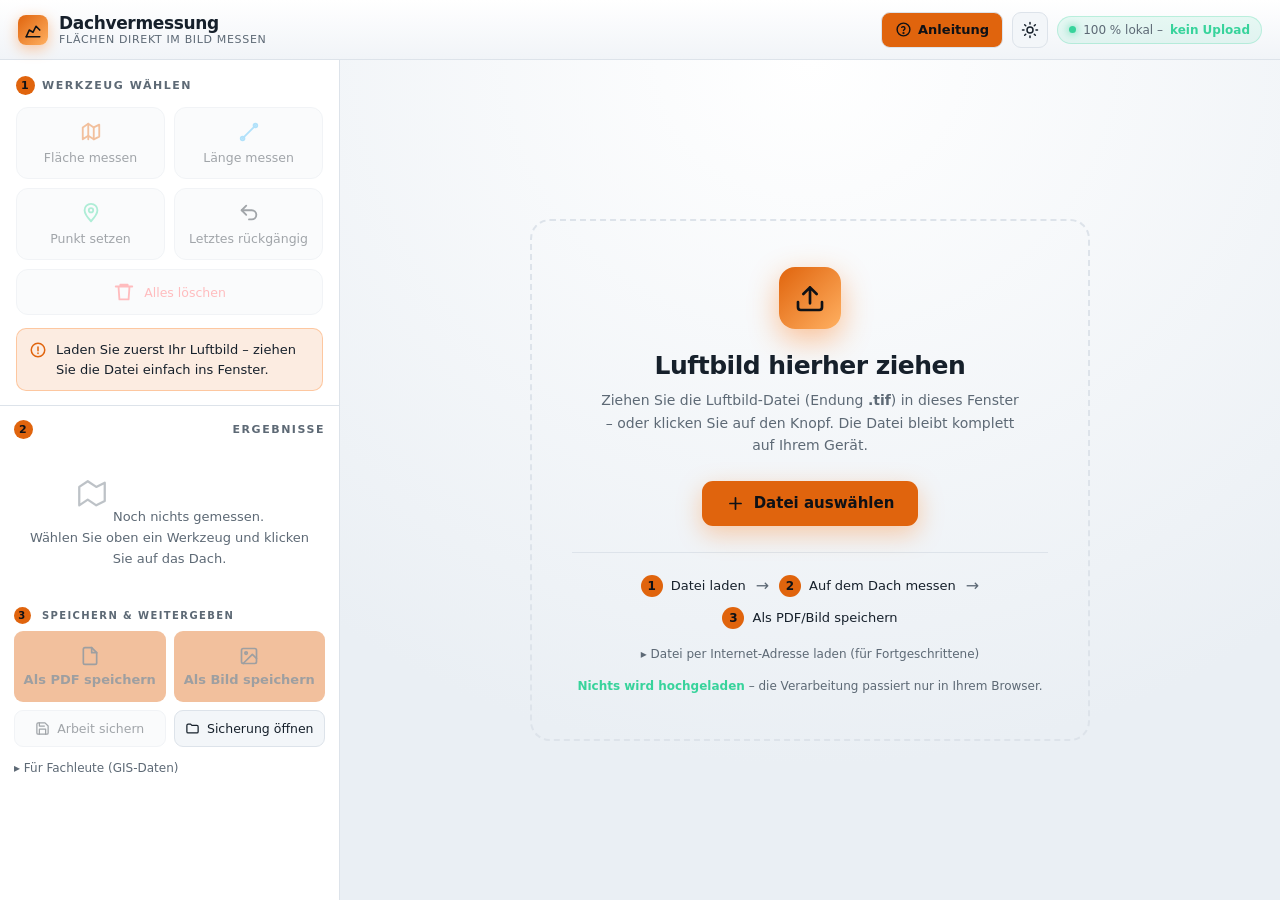
<file: index.html>
<!DOCTYPE html>
<html lang="de">
<head>
<meta charset="utf-8" />
<meta name="referrer" content="strict-origin-when-cross-origin" />
<meta name="viewport" content="width=device-width, initial-scale=1, maximum-scale=1" />
<title>Dachvermessung – GeoTIFF im Browser messen</title>
<script>
  // Start-Theme aus System-Einstellung (kein Speichern; nur diese Sitzung)
  (function(){
    var prefersLight = window.matchMedia && window.matchMedia('(prefers-color-scheme: light)').matches;
    document.documentElement.setAttribute('data-theme', prefersLight ? 'light' : 'dark');
  })();
</script>

<!-- Leaflet -->
<link rel="stylesheet" href="lib/leaflet.css" />
<link rel="stylesheet" href="lib/leaflet.draw.css" />

<!-- Schriften: lokal/System (keine externen Aufrufe). Für die exakte Archivo-/IBM-Plex-
     Optik optional `bash vendor-fonts.sh` ausführen – fügt hier <link href="lib/fonts.css"> ein. -->

<style>
  :root{
    --ink:#0e1116;
    --panel:#161b22;
    --panel-2:#1d242e;
    --line:#2a323d;
    --text:#eef1f4;
    --muted:#97a1ad;
    --accent:#ff7a18;      /* Flächen / Primär */
    --accent-soft:rgba(255,122,24,.16);
    --blue:#3fb6f5;        /* Strecken */
    --green:#37d39b;       /* Punkte / OK */
    --danger:#ff5a5f;
    --radius:12px;
    --shadow:0 10px 30px rgba(0,0,0,.35);
    /* themeabhängige Flächen */
    --header-bg:linear-gradient(180deg,#1a212b,#12171e);
    --drop-bg:radial-gradient(120% 120% at 50% 0%,#1a222d 0%,#0e1116 70%);
    --loading-bg:rgba(14,17,22,.92);
    --ctrl-bg:rgba(14,17,22,.9);
    --map-bg:#e9edf0;
  }
  :root[data-theme="light"]{
    --ink:#eef2f6;
    --panel:#ffffff;
    --panel-2:#f3f6f9;
    --line:#dde3ea;
    --text:#16202b;
    --muted:#5d6975;
    --accent:#e0640d;
    --accent-soft:rgba(224,100,13,.12);
    --shadow:0 10px 30px rgba(25,45,70,.12);
    --header-bg:linear-gradient(180deg,#ffffff,#f1f4f8);
    --drop-bg:radial-gradient(120% 120% at 50% 0%,#ffffff 0%,#eaeff4 70%);
    --loading-bg:rgba(244,247,250,.93);
    --ctrl-bg:rgba(255,255,255,.93);
    --map-bg:#e9edf0;
  }
  *{box-sizing:border-box}
  html,body{margin:0;height:100%;background:var(--ink);color:var(--text);
    font-family:"IBM Plex Sans","Segoe UI",Roboto,system-ui,sans-serif,system-ui,sans-serif;-webkit-font-smoothing:antialiased;
    transition:background-color .25s ease,color .25s ease}
  button{font-family:inherit;cursor:pointer}
  .help-btn{display:flex;align-items:center;gap:6px;height:36px;padding:0 13px;border-radius:9px;
    border:1px solid var(--line);background:var(--accent);color:#0e1116;font-weight:700;font-size:13px}
  .help-btn:hover{filter:brightness(1.06)}
  .help-btn svg{width:17px;height:17px}
  .theme-toggle{width:36px;height:36px;border-radius:9px;border:1px solid var(--line);
    background:var(--panel-2);color:var(--text);display:grid;place-items:center;flex:0 0 auto;
    transition:.15s}
  .theme-toggle:hover{border-color:var(--accent);color:var(--accent)}
  .theme-toggle svg{width:18px;height:18px}
  .theme-toggle .ico-sun{display:none}
  :root[data-theme="light"] .theme-toggle .ico-sun{display:block}
  :root[data-theme="light"] .theme-toggle .ico-moon{display:none}

  .app{display:grid;grid-template-columns:340px 1fr;grid-template-rows:60px 1fr;
    grid-template-areas:"head head" "side map";height:100%}

  /* Header */
  header{grid-area:head;display:flex;align-items:center;gap:14px;padding:0 18px;
    background:var(--header-bg);border-bottom:1px solid var(--line);z-index:1200}
  .logo{display:flex;align-items:center;gap:11px;min-width:0}
  .mark{width:30px;height:30px;border-radius:8px;flex:0 0 auto;
    background:linear-gradient(135deg,var(--accent),#ffb061);
    display:grid;place-items:center;box-shadow:0 4px 14px rgba(255,122,24,.4)}
  .mark svg{width:18px;height:18px;display:block}
  .title{font-family:"Archivo","Segoe UI",Roboto,system-ui,sans-serif,sans-serif;font-weight:800;letter-spacing:-.02em;font-size:17px;
    white-space:nowrap;overflow:hidden;text-overflow:ellipsis}
  .title small{display:block;font-family:"IBM Plex Sans","Segoe UI",Roboto,system-ui,sans-serif;font-weight:500;font-size:11px;
    letter-spacing:.06em;text-transform:uppercase;color:var(--muted)}
  .head-actions{margin-left:auto;display:flex;gap:9px;align-items:center}
  .privacy{display:flex;align-items:center;gap:7px;font-size:12px;color:var(--muted);
    background:rgba(55,211,155,.1);border:1px solid rgba(55,211,155,.25);
    padding:6px 11px;border-radius:999px}
  .privacy b{color:var(--green);font-weight:600}
  .dot{width:7px;height:7px;border-radius:50%;background:var(--green);box-shadow:0 0 8px var(--green)}

  /* Sidebar */
  aside{grid-area:side;background:var(--panel);border-right:1px solid var(--line);
    display:flex;flex-direction:column;overflow:hidden}
  .sec{padding:16px 16px 14px;border-bottom:1px solid var(--line)}
  .sec h2{font-family:"Archivo","Segoe UI",Roboto,system-ui,sans-serif;font-weight:700;font-size:11px;letter-spacing:.14em;
    text-transform:uppercase;color:var(--muted);margin:0 0 12px}

  .tools{display:grid;grid-template-columns:1fr 1fr;gap:9px}
  .tool{display:flex;flex-direction:column;align-items:center;gap:7px;padding:13px 8px;
    background:var(--panel-2);border:1px solid var(--line);border-radius:var(--radius);
    color:var(--text);font-size:12.5px;font-weight:500;transition:.15s;text-align:center;line-height:1.2}
  .tool:hover{border-color:#3a4452;transform:translateY(-1px)}
  .tool svg{width:22px;height:22px}
  .tool.t-area svg{color:var(--accent)}
  .tool.t-line svg{color:var(--blue)}
  .tool.t-point svg{color:var(--green)}
  .tool.active{border-color:var(--accent);background:var(--accent-soft);box-shadow:inset 0 0 0 1px var(--accent)}
  .tool.full{grid-column:1/-1;flex-direction:row;justify-content:center;gap:9px;padding:11px}
  .tool.danger{color:var(--danger)}
  .tool.danger svg{color:var(--danger)}
  .tool[disabled]{opacity:.4;cursor:not-allowed;transform:none}

  .hint{font-size:12px;color:var(--muted);margin-top:11px;line-height:1.5}
  .hint kbd{background:var(--panel-2);border:1px solid var(--line);border-radius:5px;
    padding:1px 6px;font-family:inherit;font-size:11px}

  /* Ergebnisliste */
  .results{flex:1;overflow-y:auto;padding:14px 14px 18px}
  .results h2{font-family:"Archivo","Segoe UI",Roboto,system-ui,sans-serif;font-weight:700;font-size:11px;letter-spacing:.14em;
    text-transform:uppercase;color:var(--muted);margin:0 0 12px;display:flex;justify-content:space-between}
  .empty{color:var(--muted);font-size:13px;line-height:1.6;text-align:center;padding:26px 8px}
  .empty svg{width:34px;height:34px;opacity:.4;margin-bottom:10px}

  .item{display:flex;align-items:center;gap:9px;padding:10px 11px;border-radius:10px;
    background:var(--panel-2);border:1px solid var(--line);margin-bottom:8px}
  .item.hidden-item{opacity:.5}
  .item .vis{width:16px;height:16px;flex:0 0 auto;accent-color:var(--accent);cursor:pointer;margin:0}
  .swatch{width:9px;height:34px;border-radius:4px;flex:0 0 auto}
  .item .meta{min-width:0;flex:1;cursor:pointer}
  .item .lbl{font-size:11px;color:var(--muted);letter-spacing:.04em;text-transform:uppercase;
    white-space:nowrap;overflow:hidden;text-overflow:ellipsis}
  .item .val{font-weight:600;font-size:14px;font-variant-numeric:tabular-nums}
  .item.hidden-item .val{text-decoration:line-through}
  .item .rowbtn{background:none;border:none;color:var(--muted);width:28px;height:28px;border-radius:7px;
    display:grid;place-items:center;flex:0 0 auto}
  .item .rowbtn svg{width:15px;height:15px}
  .item .rowbtn.edit:hover{background:var(--accent-soft);color:var(--accent)}
  .item .rowbtn.del:hover{background:rgba(255,90,95,.15);color:var(--danger)}

  .total{margin-top:6px;padding:13px 14px;border-radius:10px;
    background:linear-gradient(135deg,var(--accent-soft),rgba(255,122,24,.04));
    border:1px solid rgba(255,122,24,.3)}
  .total .lbl{font-size:11px;letter-spacing:.06em;text-transform:uppercase;color:var(--accent)}
  .total .val{font-family:"Archivo","Segoe UI",Roboto,system-ui,sans-serif;font-weight:800;font-size:23px;font-variant-numeric:tabular-nums;margin-top:2px}

  .export{display:flex;gap:8px;margin-top:12px}
  .actions{margin-top:12px;display:flex;flex-direction:column;gap:12px}
  .act-group{}
  .act-title{font-family:"Archivo","Segoe UI",Roboto,system-ui,sans-serif;font-weight:700;font-size:10px;letter-spacing:.14em;
    text-transform:uppercase;color:var(--muted);margin:0 0 7px}
  .act-row{display:flex;gap:8px}
  .act-row.four{flex-wrap:wrap}
  .act-row.four button{flex:1 1 calc(50% - 4px)}
  .act-row button{flex:1;padding:10px;border-radius:9px;border:1px solid var(--line);
    background:var(--panel-2);color:var(--text);font-size:12.5px;font-weight:500;
    display:flex;align-items:center;justify-content:center;gap:7px;transition:.15s}
  .act-row button:hover:not([disabled]){border-color:var(--accent);color:var(--accent)}
  .act-row button[disabled]{opacity:.4;cursor:not-allowed}
  .act-row svg{width:15px;height:15px}

  /* Hilfe-Overlay */
  .modal{position:fixed;inset:0;z-index:4000;display:none;align-items:center;justify-content:center;
    background:rgba(0,0,0,.55);padding:20px}
  .modal.show{display:flex}
  .modal-card{position:relative;width:min(560px,100%);max-height:88vh;overflow-y:auto;
    background:var(--panel);border:1px solid var(--line);border-radius:16px;padding:26px 26px 22px;
    box-shadow:var(--shadow)}
  .modal-x{position:absolute;top:14px;right:14px;width:34px;height:34px;border-radius:9px;border:1px solid var(--line);
    background:var(--panel-2);color:var(--muted);display:grid;place-items:center}
  .modal-x:hover{color:var(--text);border-color:#3a4452}
  .modal-x svg{width:18px;height:18px}
  .modal-title{font-family:"Archivo","Segoe UI",Roboto,system-ui,sans-serif;font-weight:800;font-size:21px;letter-spacing:-.02em;margin:0 0 16px;color:var(--text)}
  .help-steps{margin:0;padding-left:22px;color:var(--text)}
  .help-steps>li{margin-bottom:12px;line-height:1.55;font-size:14px}
  .help-steps ul{margin:7px 0 0;padding-left:18px}
  .help-steps ul li{margin-bottom:5px;font-size:13.5px;color:var(--muted)}
  .help-steps ul li b{color:var(--text)}
  .help-tip{margin-top:16px;padding:12px 13px;border-radius:10px;background:var(--accent-soft);
    border:1px solid rgba(255,122,24,.3);font-size:13px;line-height:1.5;color:var(--text)}
  .modal-ok{margin-top:18px;width:100%;padding:13px;border-radius:11px;border:none;background:var(--accent);
    color:#0e1116;font-weight:700;font-size:15px}
  .modal-ok:hover{filter:brightness(1.06)}

  /* Toast */
  .toast{position:fixed;left:50%;bottom:24px;transform:translateX(-50%) translateY(20px);
    background:var(--panel);color:var(--text);border:1px solid var(--line);border-left:3px solid var(--accent);
    border-radius:10px;padding:13px 18px;font-size:13px;max-width:440px;box-shadow:var(--shadow);
    opacity:0;pointer-events:none;transition:.25s;z-index:3000}
  .toast.show{opacity:1;transform:translateX(-50%) translateY(0)}

  /* Map */
  main{grid-area:map;position:relative;background:var(--map-bg)}
  #map{position:absolute;inset:0;z-index:1}
  .leaflet-container{background:#dfe5ea;font-family:"IBM Plex Sans","Segoe UI",Roboto,system-ui,sans-serif,sans-serif}

  /* Mess-Labels auf der Karte */
  .measure-label{background:rgba(14,17,22,.86);color:#fff;border:none;border-radius:7px;
    padding:3px 8px;font-weight:600;font-size:12px;box-shadow:0 3px 10px rgba(0,0,0,.4);
    font-variant-numeric:tabular-nums}
  .measure-label.area{border-left:3px solid var(--accent)}
  .measure-label.line{border-left:3px solid var(--blue)}
  .measure-label.point{border-left:3px solid var(--green)}
  .measure-label:before{display:none}

  /* Opazitäts-Regler */
  .map-ctrl{position:absolute;left:14px;bottom:24px;z-index:1000;background:var(--ctrl-bg);
    backdrop-filter:blur(8px);border:1px solid var(--line);border-radius:11px;padding:12px 14px;
    box-shadow:var(--shadow);width:210px;display:none}
  .map-ctrl.show{display:block}
  .map-ctrl label{font-size:11px;letter-spacing:.06em;text-transform:uppercase;color:var(--muted);
    display:flex;justify-content:space-between;margin-bottom:8px}
  .map-ctrl input[type=range]{width:100%;accent-color:var(--accent)}
  .map-ctrl .row{display:flex;align-items:center;gap:8px;margin-top:11px;font-size:12.5px;color:var(--text)}
  .map-ctrl .row input{accent-color:var(--accent)}
  .base-select{display:none}

  /* Schritt-Nummern */
  .step-num{display:inline-grid;place-items:center;width:19px;height:19px;border-radius:50%;
    background:var(--accent);color:#0e1116;font-family:"Archivo","Segoe UI",Roboto,system-ui,sans-serif;font-weight:800;font-size:11px;margin-right:7px}
  .step-num.small{width:17px;height:17px;font-size:10px;margin-right:6px;vertical-align:middle}
  aside h2{display:flex;align-items:center}

  /* Anleitungs-Box (aktiver Hinweis) */
  .guide{display:flex;gap:9px;align-items:flex-start;margin-top:13px;padding:11px 12px;border-radius:10px;
    background:var(--accent-soft);border:1px solid rgba(255,122,24,.32);font-size:13px;line-height:1.5;color:var(--text)}
  .guide-ico{width:18px;height:18px;flex:0 0 auto;color:var(--accent);margin-top:1px}

  /* Primäre Aktionsbuttons */
  .act-row.two-big{margin-bottom:8px}
  .act-row.two-big button.primary{flex-direction:column;gap:6px;padding:14px 8px;font-size:13px;font-weight:600;
    background:var(--accent);color:#0e1116;border-color:transparent}
  .act-row.two-big button.primary svg{width:20px;height:20px}
  .act-row.two-big button.primary:hover:not([disabled]){filter:brightness(1.06);color:#0e1116}
  .act-row.two-big button.primary[disabled]{opacity:.4;filter:none}

  details.adv{margin-top:10px}
  details.adv summary{font-size:12px;color:var(--muted);cursor:pointer;padding:4px 0;list-style:none}
  details.adv summary::-webkit-details-marker{display:none}
  details.adv summary:before{content:"▸ ";color:var(--muted)}
  details.adv[open] summary:before{content:"▾ "}
  details.adv .act-row{margin-top:8px}

  .reload-btn{position:absolute;right:14px;top:14px;z-index:1000;display:none;
    align-items:center;gap:8px;background:var(--ctrl-bg);backdrop-filter:blur(8px);
    color:var(--text);border:1px solid var(--line);border-radius:9px;padding:9px 13px;font-size:12.5px;
    font-weight:500;box-shadow:var(--shadow)}
  .reload-btn.show{display:flex}
  .reload-btn:hover{border-color:#3a4452}
  .reload-btn svg{width:15px;height:15px}

  /* Drop-Overlay */
  .drop{position:absolute;inset:0;z-index:1100;display:flex;align-items:center;justify-content:center;
    background:var(--drop-bg);padding:24px}
  .drop.hidden{display:none}
  .drop.dragover .dz{border-color:var(--accent);background:var(--accent-soft);transform:scale(1.01)}
  .dz{width:min(560px,100%);border:2px dashed var(--line);border-radius:20px;padding:46px 40px;
    text-align:center;transition:.18s;background:rgba(255,255,255,.015)}
  .dz .icon{width:62px;height:62px;border-radius:16px;margin:0 auto 22px;
    background:linear-gradient(135deg,var(--accent),#ffb061);display:grid;place-items:center;
    box-shadow:0 10px 30px rgba(255,122,24,.45)}
  .dz .icon svg{width:32px;height:32px;color:#0e1116}
  .dz h1{font-family:"Archivo","Segoe UI",Roboto,system-ui,sans-serif;font-weight:800;font-size:25px;letter-spacing:-.02em;margin:0 0 9px}
  .dz p{color:var(--muted);font-size:14px;line-height:1.6;margin:0 auto 24px;max-width:420px}
  .dz .cta{display:inline-flex;align-items:center;gap:9px;background:var(--accent);color:#0e1116;
    border:none;border-radius:11px;padding:13px 24px;font-weight:700;font-size:15px;
    box-shadow:0 8px 24px rgba(255,122,24,.35)}
  .dz .cta:hover{filter:brightness(1.06)}
  .dz .cta svg{width:19px;height:19px}
  .dz .sub{margin-top:18px;font-size:12px;color:var(--muted)}
  .dz .sub b{color:var(--green)}
  .steps3{display:flex;align-items:center;justify-content:center;gap:10px;flex-wrap:wrap;
    margin-top:26px;padding-top:22px;border-top:1px solid var(--line)}
  .s3{display:flex;align-items:center;gap:8px;font-size:13px;font-weight:500;color:var(--text)}
  .s3n{display:inline-grid;place-items:center;width:22px;height:22px;border-radius:50%;
    background:var(--accent);color:#0e1116;font-family:"Archivo","Segoe UI",Roboto,system-ui,sans-serif;font-weight:800;font-size:12px}
  .s3arrow{color:var(--muted);font-size:16px}
  .dz-adv{margin-top:18px;text-align:center}
  .dz-adv summary{font-size:12px;color:var(--muted);cursor:pointer;list-style:none}
  .dz-adv summary::-webkit-details-marker{display:none}
  .dz-adv summary:before{content:"▸ "}
  .dz-adv[open] summary:before{content:"▾ "}
  .url-row{display:flex;gap:8px;margin-top:20px;max-width:440px;margin-inline:auto}
  .url-row input{flex:1;background:var(--panel-2);border:1px solid var(--line);border-radius:9px;
    color:var(--text);padding:10px 12px;font-family:inherit;font-size:13px}
  .url-row button{background:var(--panel-2);border:1px solid var(--line);color:var(--text);
    border-radius:9px;padding:0 16px;font-weight:500;font-size:13px}
  .url-row button:hover{border-color:#3a4452}

  /* Lade-Status */
  .loading{position:absolute;inset:0;z-index:1150;display:none;align-items:center;justify-content:center;
    flex-direction:column;gap:18px;background:var(--loading-bg);color:var(--text)}
  .loading.show{display:flex}
  .spinner{width:46px;height:46px;border:4px solid var(--line);border-top-color:var(--accent);
    border-radius:50%;animation:spin .9s linear infinite}
  @keyframes spin{to{transform:rotate(360deg)}}
  .loading p{font-size:14px;color:var(--muted)}
  .err{color:var(--danger);max-width:420px;text-align:center;font-size:14px;line-height:1.5;padding:0 20px}

  @media (max-width:860px){
    .app{grid-template-columns:1fr;grid-template-rows:56px 40vh 1fr;
      grid-template-areas:"head" "map" "side"}
    aside{border-right:none;border-top:1px solid var(--line)}
    main{grid-area:map}
    .privacy span{display:none}
  }
</style>
</head>
<body>
<div class="app">

  <header>
    <div class="logo">
      <div class="mark" aria-hidden="true">
        <svg viewBox="0 0 24 24" fill="none" stroke="#0e1116" stroke-width="2.2" stroke-linecap="round" stroke-linejoin="round">
          <path d="M3 21l4-9 5 3 4-8 5 5"/><path d="M3 21h18"/>
        </svg>
      </div>
      <div class="title">Dachvermessung<small>Flächen direkt im Bild messen</small></div>
    </div>
    <div class="head-actions">
      <button class="help-btn" id="helpBtn" title="Anleitung anzeigen">
        <svg viewBox="0 0 24 24" fill="none" stroke="currentColor" stroke-width="2" stroke-linecap="round" stroke-linejoin="round"><circle cx="12" cy="12" r="9"/><path d="M9.5 9a2.5 2.5 0 0 1 4.5 1.5c0 1.5-2 2-2 3"/><circle cx="12" cy="17" r="0.6" fill="currentColor"/></svg>
        Anleitung
      </button>
      <button class="theme-toggle" id="themeToggle" title="Hell/Dunkel umschalten" aria-label="Hell/Dunkel umschalten">
        <svg class="ico-moon" viewBox="0 0 24 24" fill="none" stroke="currentColor" stroke-width="2" stroke-linecap="round" stroke-linejoin="round"><path d="M21 12.8A9 9 0 1 1 11.2 3a7 7 0 0 0 9.8 9.8z"/></svg>
        <svg class="ico-sun" viewBox="0 0 24 24" fill="none" stroke="currentColor" stroke-width="2" stroke-linecap="round" stroke-linejoin="round"><circle cx="12" cy="12" r="4"/><path d="M12 2v2M12 20v2M4.9 4.9l1.4 1.4M17.7 17.7l1.4 1.4M2 12h2M20 12h2M4.9 19.1l1.4-1.4M17.7 6.3l1.4-1.4"/></svg>
      </button>
      <div class="privacy"><span class="dot"></span><span>100&nbsp;% lokal –</span><b>kein Upload</b></div>
    </div>
  </header>

  <aside>
    <div class="sec">
      <h2><span class="step-num">1</span> Werkzeug wählen</h2>
      <div class="tools">
        <button class="tool t-area" id="btnArea" disabled>
          <svg viewBox="0 0 24 24" fill="none" stroke="currentColor" stroke-width="2" stroke-linecap="round" stroke-linejoin="round"><path d="M3 7l6-4 6 4 6-3v13l-6 3-6-4-6 4z"/><path d="M9 3v17M15 7v13"/></svg>
          Fläche messen
        </button>
        <button class="tool t-line" id="btnLine" disabled>
          <svg viewBox="0 0 24 24" fill="none" stroke="currentColor" stroke-width="2" stroke-linecap="round" stroke-linejoin="round"><path d="M5 19L19 5"/><circle cx="5" cy="19" r="2"/><circle cx="19" cy="5" r="2"/></svg>
          Länge messen
        </button>
        <button class="tool t-point" id="btnPoint" disabled>
          <svg viewBox="0 0 24 24" fill="none" stroke="currentColor" stroke-width="2" stroke-linecap="round" stroke-linejoin="round"><path d="M12 21s-7-7.5-7-12a7 7 0 0 1 14 0c0 4.5-7 12-7 12z"/><circle cx="12" cy="9" r="2.4"/></svg>
          Punkt setzen
        </button>
        <button class="tool" id="btnUndo" disabled>
          <svg viewBox="0 0 24 24" fill="none" stroke="currentColor" stroke-width="2" stroke-linecap="round" stroke-linejoin="round"><path d="M9 14L4 9l5-5"/><path d="M4 9h11a5 5 0 0 1 0 10h-3"/></svg>
          Letztes rückgängig
        </button>
        <button class="tool full danger" id="btnClear" disabled>
          <svg viewBox="0 0 24 24" fill="none" stroke="currentColor" stroke-width="2" stroke-linecap="round" stroke-linejoin="round"><path d="M3 6h18M8 6V4h8v2M6 6l1 14h10l1-14"/></svg>
          Alles löschen
        </button>
      </div>
      <div class="guide" id="guide">
        <svg class="guide-ico" viewBox="0 0 24 24" fill="none" stroke="currentColor" stroke-width="2" stroke-linecap="round" stroke-linejoin="round"><circle cx="12" cy="12" r="9"/><path d="M12 8v5M12 16v.5"/></svg>
        <span id="guideText">Laden Sie zuerst Ihr Luftbild – ziehen Sie die Datei einfach ins Fenster.</span>
      </div>
    </div>

    <div class="results">
      <h2><span class="step-num">2</span> Ergebnisse</h2>
      <div id="list"></div>
      <div class="empty" id="emptyState">
        <svg viewBox="0 0 24 24" fill="none" stroke="currentColor" stroke-width="1.6" stroke-linecap="round" stroke-linejoin="round"><path d="M3 7l6-4 6 4 6-3v13l-6 3-6-4-6 4z"/></svg>
        Noch nichts gemessen.<br>Wählen Sie oben ein Werkzeug und klicken Sie auf das Dach.
      </div>
      <div class="total" id="total" style="display:none">
        <div class="lbl">Gesamte Dachfläche</div>
        <div class="val" id="totalVal">0 m²</div>
      </div>
      <div class="actions" id="actions">
        <div class="act-group">
          <div class="act-title"><span class="step-num small">3</span> Speichern &amp; weitergeben</div>
          <div class="act-row two-big">
            <button id="btnPdf" class="primary" disabled>
              <svg viewBox="0 0 24 24" fill="none" stroke="currentColor" stroke-width="2" stroke-linecap="round" stroke-linejoin="round"><path d="M14 2H6a2 2 0 0 0-2 2v16a2 2 0 0 0 2 2h12a2 2 0 0 0 2-2V8z"/><path d="M14 2v6h6"/></svg>
              Als PDF speichern
            </button>
            <button id="btnPng" class="primary" disabled>
              <svg viewBox="0 0 24 24" fill="none" stroke="currentColor" stroke-width="2" stroke-linecap="round" stroke-linejoin="round"><rect x="3" y="3" width="18" height="18" rx="2"/><circle cx="8.5" cy="8.5" r="1.5"/><path d="M21 15l-5-5L5 21"/></svg>
              Als Bild speichern
            </button>
          </div>
          <div class="act-row">
            <button id="btnSave" disabled>
              <svg viewBox="0 0 24 24" fill="none" stroke="currentColor" stroke-width="2" stroke-linecap="round" stroke-linejoin="round"><path d="M19 21H5a2 2 0 0 1-2-2V5a2 2 0 0 1 2-2h11l5 5v11a2 2 0 0 1-2 2z"/><path d="M17 21v-8H7v8M7 3v5h8"/></svg>
              Arbeit sichern
            </button>
            <button id="btnLoad">
              <svg viewBox="0 0 24 24" fill="none" stroke="currentColor" stroke-width="2" stroke-linecap="round" stroke-linejoin="round"><path d="M3 7a2 2 0 0 1 2-2h4l2 2h8a2 2 0 0 1 2 2v8a2 2 0 0 1-2 2H5a2 2 0 0 1-2-2z"/></svg>
              Sicherung öffnen
            </button>
          </div>
          <details class="adv">
            <summary>Für Fachleute (GIS-Daten)</summary>
            <div class="act-row">
              <button id="btnGeojson" disabled>
                <svg viewBox="0 0 24 24" fill="none" stroke="currentColor" stroke-width="2" stroke-linecap="round" stroke-linejoin="round"><path d="M21 15v4a2 2 0 0 1-2 2H5a2 2 0 0 1-2-2v-4M7 10l5 5 5-5M12 15V3"/></svg>
                GeoJSON
              </button>
              <button id="btnCsv" disabled>
                <svg viewBox="0 0 24 24" fill="none" stroke="currentColor" stroke-width="2" stroke-linecap="round" stroke-linejoin="round"><path d="M21 15v4a2 2 0 0 1-2 2H5a2 2 0 0 1-2-2v-4M7 10l5 5 5-5M12 15V3"/></svg>
                CSV
              </button>
            </div>
          </details>
        <input type="file" id="projectInput" accept=".json,application/json" hidden>
      </div>
    </div>
  </aside>

  <main>
    <div id="map"></div>

    <div class="map-ctrl" id="mapCtrl">
      <label>Luftbild durchscheinend <span id="opVal">100%</span></label>
      <input type="range" id="opacity" min="0" max="100" value="100">
      <div class="row"><input type="checkbox" id="baseToggle"><label style="margin:0;text-transform:none;letter-spacing:0;color:var(--text);font-size:12.5px">Straßenkarte im Hintergrund</label></div>
    </div>

    <button class="reload-btn" id="reloadBtn">
      <svg viewBox="0 0 24 24" fill="none" stroke="currentColor" stroke-width="2" stroke-linecap="round" stroke-linejoin="round"><path d="M3 12a9 9 0 0 1 15-6.7L21 8M21 3v5h-5"/><path d="M21 12a9 9 0 0 1-15 6.7L3 16M3 21v-5h5"/></svg>
      Anderes Luftbild laden
    </button>

    <div class="drop" id="drop">
      <div class="dz" id="dz">
        <div class="icon">
          <svg viewBox="0 0 24 24" fill="none" stroke="currentColor" stroke-width="2" stroke-linecap="round" stroke-linejoin="round"><path d="M21 15v4a2 2 0 0 1-2 2H5a2 2 0 0 1-2-2v-4"/><path d="M7 9l5-5 5 5M12 4v12"/></svg>
        </div>
        <h1>Luftbild hierher ziehen</h1>
        <p>Ziehen Sie die Luftbild-Datei (Endung <b>.tif</b>) in dieses Fenster – oder klicken Sie auf den Knopf. Die Datei bleibt komplett auf Ihrem Gerät.</p>
        <button class="cta" id="pickBtn">
          <svg viewBox="0 0 24 24" fill="none" stroke="currentColor" stroke-width="2.2" stroke-linecap="round" stroke-linejoin="round"><path d="M12 5v14M5 12h14"/></svg>
          Datei auswählen
        </button>
        <input type="file" id="fileInput" accept=".tif,.tiff,image/tiff" hidden>

        <div class="steps3">
          <div class="s3"><span class="s3n">1</span>Datei laden</div>
          <div class="s3arrow">→</div>
          <div class="s3"><span class="s3n">2</span>Auf dem Dach messen</div>
          <div class="s3arrow">→</div>
          <div class="s3"><span class="s3n">3</span>Als PDF/Bild speichern</div>
        </div>

        <details class="dz-adv">
          <summary>Datei per Internet-Adresse laden (für Fortgeschrittene)</summary>
          <div class="url-row">
            <input type="text" id="urlInput" placeholder="https://… direkte Adresse zur .tif-Datei">
            <button id="urlBtn">Laden</button>
          </div>
        </details>
        <div class="sub"><b>Nichts wird hochgeladen</b> – die Verarbeitung passiert nur in Ihrem Browser.</div>
      </div>
    </div>

    <div class="loading" id="loading">
      <div class="spinner"></div>
      <p id="loadingText">GeoTIFF wird gelesen …</p>
      <div class="err" id="errText" style="display:none"></div>
    </div>
  </main>
</div>

<div class="toast" id="toast"></div>

<div class="modal" id="helpModal">
  <div class="modal-card">
    <button class="modal-x" id="helpClose" aria-label="Schließen">
      <svg viewBox="0 0 24 24" fill="none" stroke="currentColor" stroke-width="2" stroke-linecap="round"><path d="M18 6L6 18M6 6l12 12"/></svg>
    </button>
    <h2 class="modal-title">So messen Sie Ihr Dach</h2>
    <ol class="help-steps">
      <li><b>Luftbild laden.</b> Ziehen Sie Ihre <b>.tif</b>-Datei ins Fenster oder klicken Sie auf „Datei auswählen". Die Datei bleibt auf Ihrem Gerät.</li>
      <li><b>Werkzeug wählen.</b> Links auf <b>Fläche messen</b>, <b>Länge messen</b> oder <b>Punkt setzen</b> klicken.</li>
      <li><b>Auf dem Dach klicken.</b> Setzen Sie nacheinander die Eckpunkte.
        <ul>
          <li><b>Fläche:</b> Klicken Sie zum Abschluss wieder auf den <b>ersten Punkt</b>. Die Quadratmeter erscheinen sofort.</li>
          <li><b>Länge:</b> Mit einem <b>Doppelklick</b> beenden.</li>
        </ul>
      </li>
      <li><b>Benennen &amp; aus-/einblenden.</b> In der Ergebnisliste können Sie jede Messung über das <b>Stift-Symbol</b> umbenennen (z. B. „Dach Süd") und über das <b>Häkchen</b> vorübergehend ausblenden – die Gesamtfläche zählt dann nur die sichtbaren Messungen.</li>
      <li><b>Korrigieren.</b> „Letztes rückgängig" entfernt die letzte Messung, „Alles löschen" leert die Karte.</li>
      <li><b>Speichern.</b> <b>Als PDF</b> oder <b>Als Bild</b> für den Versand. Mit <b>Arbeit sichern</b> können Sie später weitermachen (dann dieselbe .tif erneut laden).</li>
    </ol>
    <div class="help-tip">Tipp: Mit dem Mausrad zoomen, mit gedrückter Maustaste verschieben. Über dem Regler links unten können Sie eine Straßenkarte einblenden.</div>
    <button class="modal-ok" id="helpOk">Verstanden – los geht's</button>
  </div>
</div>

<!-- Bibliotheken -->
<script src="lib/leaflet.js"></script>
<script src="lib/leaflet.draw.js"></script>
<script src="lib/georaster.js"></script>
<script src="lib/georaster-layer.js"></script>
<script src="lib/html2canvas.js"></script>
<script src="lib/jspdf.js"></script>
<script src="lib/geographiclib.js"></script>

<script>
(function(){
// ---------- Sicherstellen, dass alle Bibliotheken geladen wurden ----------
const _missing=[];
if(typeof L==='undefined') _missing.push('Leaflet');
if(typeof parseGeoraster==='undefined') _missing.push('georaster');
if(typeof GeoRasterLayer==='undefined') _missing.push('georaster-layer-for-leaflet');
if(_missing.length){
  const l=document.getElementById('loading'); l.classList.add('show');
  document.querySelector('.spinner').style.display='none';
  document.getElementById('loadingText').style.display='none';
  const e=document.getElementById('errText'); e.style.display='block';
  e.innerHTML='Die Karten-Bibliotheken konnten nicht geladen werden ('+_missing.join(', ')+').<br><br>'+
    'In der Vorschau im Chat ist das normal (externe Skripte werden blockiert). Auf GitHub&nbsp;Pages '+
    'oder beim direkten Öffnen im Browser funktioniert es. Andernfalls bitte die Internetverbindung prüfen.';
  return;
}

// ---------- Marker-Icons (sonst kaputte Standard-Pins bei CDN-Leaflet) ----------
delete L.Icon.Default.prototype._getIconUrl;
L.Icon.Default.mergeOptions({
  iconRetinaUrl:'lib/images/marker-icon-2x.png',
  iconUrl:'lib/images/marker-icon.png',
  shadowUrl:'lib/images/marker-shadow.png'
});

// ---------- Deutsche Tooltips für Leaflet.Draw ----------
const dl = L.drawLocal.draw.handlers;
dl.polygon.tooltip.start = 'Klicken, um die Fläche zu beginnen';
dl.polygon.tooltip.cont  = 'Klicken, um weitere Eckpunkte zu setzen';
dl.polygon.tooltip.end   = 'Auf den ersten Punkt klicken, um die Fläche zu schließen';
dl.polyline.tooltip.start = 'Klicken, um die Strecke zu beginnen';
dl.polyline.tooltip.cont  = 'Klicken, um die Strecke fortzusetzen';
dl.polyline.tooltip.end   = 'Letzten Punkt klicken oder Doppelklick zum Beenden';
dl.marker.tooltip.start   = 'Auf die Karte klicken, um einen Punkt zu setzen';

// ---------- Theme-Umschalter (nur diese Sitzung, kein Speichern) ----------
document.getElementById('themeToggle').addEventListener('click', function(){
  const cur = document.documentElement.getAttribute('data-theme')==='light' ? 'light' : 'dark';
  document.documentElement.setAttribute('data-theme', cur==='light' ? 'dark' : 'light');
});

// ---------- Hilfe-Overlay ----------
const helpModal = document.getElementById('helpModal');
function openHelp(){ helpModal.classList.add('show'); }
function closeHelp(){ helpModal.classList.remove('show'); }
document.getElementById('helpBtn').addEventListener('click', openHelp);
document.getElementById('helpClose').addEventListener('click', closeHelp);
document.getElementById('helpOk').addEventListener('click', closeHelp);
helpModal.addEventListener('click', e=>{ if(e.target===helpModal) closeHelp(); });
document.addEventListener('keydown', e=>{ if(e.key==='Escape') closeHelp(); });

// Anleitung-Texte je Werkzeug
const GUIDE = {
  none:  'Wählen Sie oben ein Werkzeug, um mit dem Messen zu beginnen.',
  area:  'Klicken Sie nacheinander auf die Ecken der Dachfläche. Zum Abschließen wieder auf den ersten Punkt klicken – die m² erscheinen sofort.',
  line:  'Klicken Sie auf Start- und weitere Punkte. Mit Doppelklick beenden Sie die Strecke.',
  point: 'Klicken Sie auf die Stelle, die Sie markieren möchten.'
};
function setGuide(kind){
  const el = document.getElementById('guideText');
  if(el) el.textContent = GUIDE[kind||'none'];
}

// ---------- Karte ----------
const map = L.map('map', {zoomControl:true, attributionControl:true}).setView([49.96, 8.83], 6);

// Optionale Straßenkarte im Hintergrund (standardmäßig AUS; gemessen wird auf dem Luftbild).
const basemaps = {
  carto: L.tileLayer('https://{s}.basemaps.cartocdn.com/rastertiles/voyager/{z}/{x}/{y}{r}.png', {
    maxZoom:22, maxNativeZoom:20, subdomains:'abcd',
    attribution:'&copy; OpenStreetMap &copy; CARTO', crossOrigin:true
  })
};
let currentBasemapKey = 'carto';
let baseLayer = basemaps.carto;
function isBasemapOn(){ return map.hasLayer(basemaps.carto); }
function applyBasemap(){
  const on = document.getElementById('baseToggle').checked;
  if(on){ baseLayer.addTo(map); baseLayer.bringToBack(); }
  else if(map.hasLayer(baseLayer)){ map.removeLayer(baseLayer); }
}

const drawnItems = new L.FeatureGroup().addTo(map);
let rasterLayer = null;

// ---------- Hilfsfunktionen Formatierung ----------
const nf  = (v,d=1)=>v.toLocaleString('de-DE',{minimumFractionDigits:d,maximumFractionDigits:d});
const nf0 = v=>v.toLocaleString('de-DE',{maximumFractionDigits:0});
function fmtArea(m2){
  if(m2>=10000) return nf(m2/10000,2)+' ha';
  return nf(m2,1)+' m²';
}
function fmtAreaFull(m2){
  if(m2>=10000) return nf(m2/10000,2)+' ha · '+nf0(m2)+' m²';
  return nf(m2,1)+' m²';
}
function fmtLen(m){
  if(m>=1000) return nf(m/1000,2)+' km';
  return nf(m,1)+' m';
}
function fmtCoord(ll){
  return ll.lat.toFixed(6)+', '+ll.lng.toFixed(6);
}

// ---------- Mess-Verwaltung ----------
let features = [];          // {id, kind, label, value, valueText, layer}
let counters = {area:0, line:0, point:0};
let uid = 0;
let currentRasterName = null;
const colors = {area:'var(--accent)', line:'var(--blue)', point:'var(--green)'};

// ---------- Geodätische Messung (lokale Projektion, WGS84-Krümmungsradien) ----------
// Genauer als die Kugelnäherung: < 0,0002 % Abweichung für dachgroße Flächen, breitengrad-
// unabhängig. Leaflet liefert die Eckpunkte in echten WGS84-Koordinaten (lat/lng), die
// Lagegenauigkeit selbst stammt aus der Georeferenzierung des GeoTIFF.
const _A_WGS = 6378137.0, _F_WGS = 1/298.257223563, _E2_WGS = _F_WGS*(2-_F_WGS);
function _radii(latDeg){
  const phi = latDeg*Math.PI/180, s = Math.sin(phi), t = 1 - _E2_WGS*s*s;
  return { M: _A_WGS*(1-_E2_WGS)/Math.pow(t,1.5), N: _A_WGS/Math.sqrt(t) };
}
// Projiziert lat/lng-Punkte in lokale Meter um den Schwerpunkt-Breitengrad.
function _toLocalMeters(latlngs){
  if(!latlngs.length) return [];
  let lat0 = 0; latlngs.forEach(p=>lat0 += p.lat); lat0 /= latlngs.length;
  const { M, N } = _radii(lat0), cphi = Math.cos(lat0*Math.PI/180);
  return latlngs.map(p=>({ x:(p.lng*Math.PI/180)*N*cphi, y:(p.lat*Math.PI/180)*M }));
}
function _ringLatLngs(layer){
  let r = layer.getLatLngs();
  while(Array.isArray(r) && r.length && Array.isArray(r[0])) r = r[0];   // erste Ring-Ebene
  return r || [];
}

// --- Eigene Methode (Fallback) -------------------------------------------------
function _areaLocal(ring){
  if(ring.length < 3) return 0;
  const xy = _toLocalMeters(ring);
  let s = 0;
  for(let i=0;i<xy.length;i++){ const aP=xy[i], bP=xy[(i+1)%xy.length]; s += aP.x*bP.y - bP.x*aP.y; }
  return Math.abs(s)/2;
}
function _lengthLocal(latlngs){
  if(latlngs.length < 2) return 0;
  const xy = _toLocalMeters(latlngs);
  let d = 0;
  for(let i=0;i<xy.length-1;i++){ const dx=xy[i+1].x-xy[i].x, dy=xy[i+1].y-xy[i].y; d += Math.hypot(dx,dy); }
  return d;
}

// --- Primär: GeographicLib (geodätisch exakt, Karney). Fällt auf die eigene -----
//     Methode zurück, falls die Bibliothek nicht geladen ist. ---------------------
function _geod(){
  try{
    // neuer Split-Port exportiert global 'geodesic', älteres Paket 'GeographicLib'
    if(typeof geodesic!=='undefined' && geodesic.Geodesic && geodesic.Geodesic.WGS84)
      return geodesic.Geodesic.WGS84;
    if(typeof GeographicLib!=='undefined' && GeographicLib.Geodesic && GeographicLib.Geodesic.WGS84)
      return GeographicLib.Geodesic.WGS84;
  }catch(_){}
  return null;
}
let _geolibWarned=false;
function _warnFallbackOnce(){
  if(_geolibWarned) return; _geolibWarned=true;
  if(typeof showToast==='function') showToast('Hinweis: Präzisions-Bibliothek nicht geladen – es wird die (sehr genaue) interne Berechnung verwendet.');
}
function _areaGeodesic(ring){
  const g=_geod();
  if(!g){ _warnFallbackOnce(); return _areaLocal(ring); }
  try{
    const p=g.Polygon(false);
    for(const pt of ring) p.AddPoint(pt.lat, pt.lng);
    const r=p.Compute(false, true);            // signed=true -> Fläche der kleineren Seite
    if(r && isFinite(r.area)) return Math.abs(r.area);
  }catch(_){}
  _warnFallbackOnce(); return _areaLocal(ring);
}
function _lengthGeodesic(latlngs){
  const g=_geod();
  if(!g){ _warnFallbackOnce(); return _lengthLocal(latlngs); }
  try{
    const pl=g.Polygon(true);                  // polyline=true -> nur Länge
    for(const pt of latlngs) pl.AddPoint(pt.lat, pt.lng);
    const r=pl.Compute(false, true);
    if(r && isFinite(r.perimeter)) return r.perimeter;
  }catch(_){}
  _warnFallbackOnce(); return _lengthLocal(latlngs);
}

function polygonAreaM2(layer){
  const ring = _ringLatLngs(layer);
  if(ring.length < 3) return 0;
  return _areaGeodesic(ring);
}
function polygonPerimeterM(layer){
  const ring = _ringLatLngs(layer);
  if(ring.length < 2) return 0;
  return _lengthGeodesic(ring.concat([ring[0]]));
}
function lineLengthM(layer){
  return _lengthGeodesic(layer.getLatLngs());
}

// HTML-Escaping gegen XSS (z. B. aus geladenen Projektdateien mit manipulierten Bezeichnungen)
function escapeHtml(s){
  return String(s==null?'':s).replace(/[&<>"']/g, c=>({'&':'&amp;','<':'&lt;','>':'&gt;','"':'&quot;',"'":'&#39;'}[c]));
}
function makeFeature(layer, kind, labelOverride){
  drawnItems.addLayer(layer);
  const id = 'f'+(++uid);
  let label;
  if(labelOverride){ label = String(labelOverride).slice(0,80); }
  else { counters[kind]++; label = (kind==='area'?'Fläche ':kind==='line'?'Strecke ':'Punkt ')+counters[kind]; }
  let value=0, valueText='';

  if(kind==='area'){
    value = polygonAreaM2(layer);
    const per = polygonPerimeterM(layer);
    valueText = fmtAreaFull(value);
    layer.setStyle({color:'#ff7a18', weight:2.5, fillColor:'#ff7a18', fillOpacity:.22});
    layer.bindTooltip(fmtArea(value), {permanent:true, direction:'center', className:'measure-label area'});
    layer.bindPopup('<b>'+escapeHtml(label)+'</b><br>Fläche: '+fmtAreaFull(value)+'<br>Umfang: '+fmtLen(per));
  } else if(kind==='line'){
    value = lineLengthM(layer);
    valueText = fmtLen(value);
    layer.setStyle({color:'#3fb6f5', weight:3, dashArray:'6 5'});
    layer.bindTooltip(fmtLen(value), {permanent:true, direction:'top', className:'measure-label line'});
    layer.bindPopup('<b>'+escapeHtml(label)+'</b><br>Länge: '+fmtLen(value));
  } else {
    const ll = layer.getLatLng();
    valueText = fmtCoord(ll);
    layer.bindTooltip(escapeHtml(label), {permanent:true, direction:'top', className:'measure-label point'});
    layer.bindPopup('<b>'+escapeHtml(label)+'</b><br>'+escapeHtml(fmtCoord(ll)));
  }

  features.push({id, kind, label, value, valueText, layer, visible:true});
  renderList();
}
function addFeature(layer, kind){ makeFeature(layer, kind); }

function removeFeature(id){
  const i = features.findIndex(f=>f.id===id);
  if(i<0) return;
  drawnItems.removeLayer(features[i].layer);
  features.splice(i,1);
  renderList();
}

// Popup/Tooltip eines Features nach Umbenennung neu aufbauen (immer escaped)
function refreshFeaturePopup(f){
  const L_ = f.label;
  if(f.kind==='area'){
    const per = polygonPerimeterM(f.layer);
    f.layer.setPopupContent('<b>'+escapeHtml(L_)+'</b><br>Fläche: '+fmtAreaFull(f.value)+'<br>Umfang: '+fmtLen(per));
  } else if(f.kind==='line'){
    f.layer.setPopupContent('<b>'+escapeHtml(L_)+'</b><br>Länge: '+fmtLen(f.value));
  } else {
    const ll = f.layer.getLatLng();
    f.layer.setPopupContent('<b>'+escapeHtml(L_)+'</b><br>'+escapeHtml(fmtCoord(ll)));
    if(f.layer.getTooltip()) f.layer.setTooltipContent(escapeHtml(L_));  // Punkt zeigt Namen als Label
  }
}
function renameFeature(id){
  const f = features.find(x=>x.id===id); if(!f) return;
  const input = window.prompt('Neue Bezeichnung:', f.label);
  if(input===null) return;                       // Abbrechen
  const clean = String(input).trim().slice(0,80);
  f.label = clean || f.label;                    // leer -> alten Namen behalten
  refreshFeaturePopup(f);
  renderList();
}
function toggleFeatureVisible(id){
  const f = features.find(x=>x.id===id); if(!f) return;
  f.visible = !f.visible;
  if(f.visible){ if(!drawnItems.hasLayer(f.layer)) drawnItems.addLayer(f.layer); }
  else { if(drawnItems.hasLayer(f.layer)) drawnItems.removeLayer(f.layer); }
  renderList();
}

function renderList(){
  const list = document.getElementById('list');
  list.innerHTML='';
  features.forEach(f=>{
    const row = document.createElement('div');
    row.className='item'+(f.visible?'':' hidden-item');

    // Sichtbarkeits-Checkbox
    const cb = document.createElement('input');
    cb.type='checkbox'; cb.className='vis'; cb.checked=f.visible;
    cb.title = f.visible ? 'Ausblenden' : 'Einblenden';
    cb.setAttribute('aria-label','Messung ein-/ausblenden');
    cb.onclick = (e)=>{ e.stopPropagation(); toggleFeatureVisible(f.id); };

    const swatch = document.createElement('span');
    swatch.className='swatch'; swatch.style.background=colors[f.kind];

    const meta = document.createElement('div');
    meta.className='meta';
    const lbl = document.createElement('div'); lbl.className='lbl'; lbl.textContent=f.label; // textContent => sicher
    const val = document.createElement('div'); val.className='val'; val.textContent=f.valueText;
    meta.appendChild(lbl); meta.appendChild(val);
    meta.onclick = ()=>{
      if(!f.visible) return;
      if(f.layer.openPopup) f.layer.openPopup();
      if(f.layer.getBounds) map.fitBounds(f.layer.getBounds(),{maxZoom:21,padding:[40,40]});
      else if(f.layer.getLatLng) map.setView(f.layer.getLatLng(), Math.max(map.getZoom(),19));
    };

    const edit = document.createElement('button');
    edit.className='rowbtn edit'; edit.title='Umbenennen'; edit.setAttribute('aria-label','Umbenennen');
    edit.innerHTML='<svg viewBox="0 0 24 24" fill="none" stroke="currentColor" stroke-width="2" stroke-linecap="round" stroke-linejoin="round"><path d="M12 20h9"/><path d="M16.5 3.5a2.1 2.1 0 0 1 3 3L7 19l-4 1 1-4z"/></svg>';
    edit.onclick = (e)=>{ e.stopPropagation(); renameFeature(f.id); };

    const del = document.createElement('button');
    del.className='rowbtn del'; del.title='Löschen'; del.setAttribute('aria-label','Löschen');
    del.innerHTML='<svg viewBox="0 0 24 24" fill="none" stroke="currentColor" stroke-width="2" stroke-linecap="round"><path d="M18 6L6 18M6 6l12 12"/></svg>';
    del.onclick = (e)=>{ e.stopPropagation(); removeFeature(f.id); };

    row.appendChild(cb); row.appendChild(swatch); row.appendChild(meta); row.appendChild(edit); row.appendChild(del);
    list.appendChild(row);
  });

  const totalArea = totalAreaM2();
  const hasAreas = features.some(f=>f.kind==='area' && f.visible);
  document.getElementById('total').style.display = hasAreas?'block':'none';
  document.getElementById('totalVal').textContent = fmtAreaFull(totalArea);
  document.getElementById('emptyState').style.display = features.length?'none':'block';
  document.getElementById('btnClear').disabled = !features.length;
  document.getElementById('btnUndo').disabled = !features.length;
  document.getElementById('btnSave').disabled = !features.length;
  document.getElementById('btnGeojson').disabled = !features.length;
  document.getElementById('btnCsv').disabled = !features.length;
}
function totalAreaM2(){ return features.filter(f=>f.kind==='area' && f.visible).reduce((s,f)=>s+f.value,0); }

// ---------- Zeichen-Werkzeuge ----------
let activeHandler = null;
const toolBtns = {area:document.getElementById('btnArea'), line:document.getElementById('btnLine'), point:document.getElementById('btnPoint')};

function setActive(kind){
  Object.values(toolBtns).forEach(b=>b.classList.remove('active'));
  if(kind) toolBtns[kind].classList.add('active');
  setGuide(kind || (rasterLayer ? 'none' : null));
}
function startDraw(kind){
  if(activeHandler){ activeHandler.disable(); activeHandler=null; }
  setActive(kind);
  if(kind==='area'){
    activeHandler = new L.Draw.Polygon(map, {allowIntersection:false, showArea:false,
      shapeOptions:{color:'#ff7a18', weight:2.5}});
  } else if(kind==='line'){
    activeHandler = new L.Draw.Polyline(map, {shapeOptions:{color:'#3fb6f5', weight:3}});
  } else {
    activeHandler = new L.Draw.Marker(map, {});
  }
  activeHandler.enable();
}

document.getElementById('btnArea').onclick  = ()=>startDraw('area');
document.getElementById('btnLine').onclick  = ()=>startDraw('line');
document.getElementById('btnPoint').onclick = ()=>startDraw('point');

map.on(L.Draw.Event.CREATED, e=>{
  const kind = e.layerType==='polygon'?'area':e.layerType==='polyline'?'line':'point';
  addFeature(e.layer, kind);
  setActive(null);
  activeHandler=null;
});
map.on(L.Draw.Event.DRAWSTOP, ()=>{ setActive(null); });

document.getElementById('btnUndo').onclick = ()=>{ if(features.length) removeFeature(features[features.length-1].id); };
document.getElementById('btnClear').onclick = ()=>{
  if(!features.length) return;
  if(confirm('Wirklich alle Messungen löschen?')){ drawnItems.clearLayers(); features=[]; counters={area:0,line:0,point:0}; renderList(); }
};

// ---------- Export ----------
function download(name, content, type){
  const blob = new Blob([content], {type});
  const a = document.createElement('a');
  a.href = URL.createObjectURL(blob); a.download = name; a.click();
  setTimeout(()=>URL.revokeObjectURL(a.href), 1000);
}
document.getElementById('btnGeojson').onclick = ()=>{
  const fc = {type:'FeatureCollection', features: features.map(f=>{
    const gj = f.layer.toGeoJSON();
    gj.properties = {label:f.label, typ:f.kind, sichtbar:f.visible!==false,
      flaeche_m2: f.kind==='area'? Math.round(f.value*10)/10 : undefined,
      laenge_m:   f.kind==='line'? Math.round(f.value*10)/10 : undefined};
    return gj;
  })};
  download('dachvermessung.geojson', JSON.stringify(fc,null,2), 'application/geo+json');
};
// Schutz vor CSV-Injection (Excel/Sheets führen führende = + - @ als Formel aus)
function csvCell(s){
  let v = String(s==null?'':s);
  if(/^[=+\-@\t\r]/.test(v)) v = "'"+v;
  return '"'+v.replace(/"/g,'""')+'"';
}
document.getElementById('btnCsv').onclick = ()=>{
  let csv = 'Bezeichnung;Typ;Wert;Einheit;Sichtbar\n';
  features.forEach(f=>{
    const sv = f.visible!==false ? 'ja' : 'nein';
    if(f.kind==='area') csv += csvCell(f.label)+';Fläche;'+csvCell(nf(f.value,1))+';m²;'+sv+'\n';
    else if(f.kind==='line') csv += csvCell(f.label)+';Strecke;'+csvCell(nf(f.value,1))+';m;'+sv+'\n';
    else csv += csvCell(f.label)+';Punkt;'+csvCell(f.valueText)+';Koordinaten;'+sv+'\n';
  });
  const tot = totalAreaM2();   // nur sichtbare Flächen, passend zur Anzeige
  csv += 'GESAMT (sichtbar);Dachfläche;'+csvCell(nf(tot,1))+';m²;\n';
  download('dachvermessung.csv', '\uFEFF'+csv, 'text/csv');
};

// ---------- Toast & kleine Helfer ----------
let toastTimer=null;
function showToast(msg){
  const t=document.getElementById('toast'); t.textContent=msg; t.classList.add('show');
  clearTimeout(toastTimer); toastTimer=setTimeout(()=>t.classList.remove('show'), 6000);
}
function downloadBlob(name, blob){
  const a=document.createElement('a'); a.href=URL.createObjectURL(blob); a.download=name; a.click();
  setTimeout(()=>URL.revokeObjectURL(a.href),1000);
}
function baseName(n){ return (n||'').replace(/\.[^.]+$/,''); }
function projectTitle(){ return currentRasterName ? baseName(currentRasterName) : 'Dachvermessung'; }
function countSummary(){
  const a=features.filter(f=>f.kind==='area').length, l=features.filter(f=>f.kind==='line').length, p=features.filter(f=>f.kind==='point').length;
  const parts=[]; if(a)parts.push(a+(a===1?' Fläche':' Flächen')); if(l)parts.push(l+(l===1?' Strecke':' Strecken')); if(p)parts.push(p+(p===1?' Punkt':' Punkte'));
  return parts.join(', ')||'keine Messungen';
}
function subtitleLine(){
  const d=new Date().toLocaleDateString('de-DE',{day:'2-digit',month:'2-digit',year:'numeric'});
  const tot=totalAreaM2();
  return d+' · '+countSummary()+(tot>0?' · Dachfläche gesamt: '+fmtAreaFull(tot):'');
}

// ---------- Projekt speichern / laden ----------
function saveProject(){
  const data = {
    format:'dachvermessung-projekt', version:1,
    created:new Date().toISOString(),
    raster:{name: currentRasterName||null},
    view:{center:[map.getCenter().lat, map.getCenter().lng], zoom:map.getZoom()},
    ui:{opacity:Number(opSlider.value), basemap: isBasemapOn()},
    counters:{area:counters.area, line:counters.line, point:counters.point},
    features: features.map(f=>{ const gj=f.layer.toGeoJSON(); gj.properties={kind:f.kind, label:f.label, visible:f.visible!==false}; return gj; })
  };
  downloadBlob('dachvermessung-projekt.json', new Blob([JSON.stringify(data,null,2)],{type:'application/json'}));
  showToast('Projekt gespeichert. Das Orthofoto ist nicht enthalten – beim erneuten Öffnen dieselbe GeoTIFF laden.');
}
function layerFromGeoJSON(gj, kind){
  const g=gj.geometry; if(!g) return null;
  const k = kind || (g.type==='Polygon'?'area':g.type==='LineString'?'line':'point');
  if(k==='area'){
    let ring=(g.coordinates[0]||[]).map(c=>[c[1],c[0]]);
    if(ring.length>1 && ring[0][0]===ring[ring.length-1][0] && ring[0][1]===ring[ring.length-1][1]) ring.pop();
    return ring.length>=3 ? L.polygon(ring) : null;
  } else if(k==='line'){
    return L.polyline(g.coordinates.map(c=>[c[1],c[0]]));
  } else {
    return L.marker([g.coordinates[1], g.coordinates[0]]);
  }
}
async function loadProject(file){
  let data;
  try{ data = JSON.parse(await file.text()); }
  catch(e){ showToast('Datei ist kein gültiges Projekt (JSON konnte nicht gelesen werden).'); return; }
  if(!data || data.format!=='dachvermessung-projekt'){ showToast('Das ist keine Dachvermessungs-Projektdatei.'); return; }
  if(features.length && !confirm('Aktuelle Messungen durch das geladene Projekt ersetzen?')) return;

  drawnItems.clearLayers(); features=[]; counters={area:0,line:0,point:0}; uid=0;
  (data.features||[]).forEach(gj=>{
    let kind = gj && gj.properties && gj.properties.kind;
    if(kind!=='area' && kind!=='line' && kind!=='point') kind = null;   // nur erlaubte Typen
    const label = gj && gj.properties ? gj.properties.label : null;
    const layer = layerFromGeoJSON(gj, kind);
    if(layer){
      makeFeature(layer, (kind || (layer instanceof L.Marker?'point':layer instanceof L.Polygon?'area':'line')), label);
      if(gj.properties && gj.properties.visible===false){ toggleFeatureVisible(features[features.length-1].id); }
    }
  });
  if(data.counters){ counters={area:data.counters.area||0, line:data.counters.line||0, point:data.counters.point||0}; }

  if(data.ui){
    if(typeof data.ui.opacity==='number'){ opSlider.value=data.ui.opacity; opSlider.oninput(); }
    if(typeof data.ui.basemap==='boolean'){ document.getElementById('baseToggle').checked=data.ui.basemap; applyBasemap(); }
  }
  renderList();

  if(drawnItems.getLayers().length){ try{ map.fitBounds(drawnItems.getBounds(),{padding:[40,40],maxZoom:21}); }catch(_){} }
  else if(data.view && data.view.center){ map.setView(data.view.center, data.view.zoom||16); }

  if(!rasterLayer && data.raster && data.raster.name){
    showToast('Projekt geladen. Lade das zugehörige Orthofoto „'+data.raster.name+'", um den Hintergrund zu sehen.');
  } else {
    showToast('Projekt geladen: '+countSummary()+'.');
  }
}

// ---------- Bild / PDF Export ----------
function exportError(e){
  console.error(e);
  alert('Export fehlgeschlagen: '+((e&&e.message)||e)+'\n\nFalls die Hintergrundkarte aktiv ist, bitte deaktivieren und erneut versuchen.');
}
async function captureMapCanvas(){
  if(typeof html2canvas==='undefined') throw new Error('html2canvas wurde nicht geladen');
  // Aktive Hintergrundkarte für den Export entfernen (Kachelserver liefern teils kein CORS;
  // das würde den Canvas-Export "vergiften"). Das Orthofoto kommt sauber durch.
  const activeBase = isBasemapOn() ? basemaps.carto : null;
  if(activeBase) map.removeLayer(activeBase);
  // Vektor-/Marker-/Tooltip-Ebenen für die Aufnahme ausblenden: html2canvas positioniert
  // Leaflets SVG-Overlay nicht deckungsgleich (bekanntes Offset-Problem). Wir nehmen nur das
  // Rasterbild auf und zeichnen die Einzeichnungen danach selbst pixelgenau darüber.
  const hidePanes = ['overlayPane','markerPane','tooltipPane','shadowPane','popupPane'];
  const restore = [];
  hidePanes.forEach(name=>{
    const pane = map.getPane && map.getPane(name);
    if(pane){ restore.push([pane, pane.style.display]); pane.style.display='none'; }
  });
  const cc = document.querySelector('.leaflet-control-container');
  const prevCC = cc ? cc.style.display : '';
  if(cc) cc.style.display='none';
  await new Promise(r=>setTimeout(r, 250));
  let raster;
  try{
    raster = await html2canvas(document.getElementById('map'), {
      useCORS:true, allowTaint:false, backgroundColor:'#ffffff', scale:2, logging:false
    });
  } finally {
    restore.forEach(([pane, val])=>{ pane.style.display = val; });
    if(cc) cc.style.display=prevCC;
    if(activeBase){ activeBase.addTo(map); activeBase.bringToBack(); }
  }
  // Einzeichnungen selbst aufs aufgenommene Rasterbild zeichnen (pixelgenau).
  drawOverlaysOnCanvas(raster);
  return raster;
}

// Zeichnet alle sichtbaren Messungen mit der Canvas-2D-API exakt aufs Bild.
// Nutzt Leaflets latLngToContainerPoint -> identische Lage wie auf dem Bildschirm.
function drawOverlaysOnCanvas(canvas){
  const mapEl = document.getElementById('map');
  const sx = canvas.width  / Math.max(1, mapEl.clientWidth);   // html2canvas-Skalierung (=scale)
  const sy = canvas.height / Math.max(1, mapEl.clientHeight);
  const ctx = canvas.getContext('2d');
  ctx.save();
  ctx.lineJoin='round'; ctx.lineCap='round';
  const COL = {area:'#ff7a18', line:'#3fb6f5', point:'#37d39b'};

  function pt(latlng){ const p = map.latLngToContainerPoint(latlng); return [p.x*sx, p.y*sy]; }
  function ringOf(layer){ let r=layer.getLatLngs(); while(Array.isArray(r)&&r.length&&Array.isArray(r[0])) r=r[0]; return r||[]; }

  // 1) Flächen + Linien
  features.forEach(f=>{
    if(f.visible===false) return;
    if(f.kind==='area'){
      const ring=ringOf(f.layer); if(ring.length<3) return;
      ctx.beginPath();
      ring.forEach((ll,i)=>{ const [x,y]=pt(ll); i?ctx.lineTo(x,y):ctx.moveTo(x,y); });
      ctx.closePath();
      ctx.fillStyle='rgba(255,122,24,0.22)'; ctx.fill();
      ctx.lineWidth=2.5*sx; ctx.strokeStyle=COL.area; ctx.stroke();
    } else if(f.kind==='line'){
      const pts=f.layer.getLatLngs(); if(pts.length<2) return;
      ctx.beginPath();
      pts.forEach((ll,i)=>{ const [x,y]=pt(ll); i?ctx.lineTo(x,y):ctx.moveTo(x,y); });
      ctx.setLineDash([6*sx,5*sx]); ctx.lineWidth=3*sx; ctx.strokeStyle=COL.line; ctx.stroke();
      ctx.setLineDash([]);
    }
  });

  // 2) Punkte (kleiner Pin-Kreis)
  features.forEach(f=>{
    if(f.visible===false || f.kind!=='point') return;
    const [x,y]=pt(f.layer.getLatLng());
    ctx.beginPath(); ctx.arc(x,y,6*sx,0,2*Math.PI);
    ctx.fillStyle=COL.point; ctx.fill();
    ctx.lineWidth=2*sx; ctx.strokeStyle='#ffffff'; ctx.stroke();
  });

  // 3) Beschriftungen (dunkle Pille mit weißer Schrift, wie auf der Karte)
  ctx.font='600 '+Math.round(12*sx)+'px "IBM Plex Sans","Segoe UI",Roboto,system-ui,sans-serif, Arial, sans-serif';
  ctx.textBaseline='middle'; ctx.textAlign='left';
  function label(text, cx, cy, accent){
    const padX=7*sx, h=20*sx, w=ctx.measureText(text).width+padX*2;
    let x=cx-w/2, y=cy-h/2;
    x=Math.max(2, Math.min(canvas.width-w-2, x)); y=Math.max(2, Math.min(canvas.height-h-2, y));
    ctx.fillStyle='rgba(14,17,22,0.86)';
    const rr=6*sx;
    ctx.beginPath();
    ctx.moveTo(x+rr,y); ctx.arcTo(x+w,y,x+w,y+h,rr); ctx.arcTo(x+w,y+h,x,y+h,rr);
    ctx.arcTo(x,y+h,x,y,rr); ctx.arcTo(x,y,x+w,y,rr); ctx.closePath(); ctx.fill();
    ctx.fillStyle=accent; ctx.fillRect(x,y+3*sx,3*sx,h-6*sx);   // Akzentstreifen links
    ctx.fillStyle='#ffffff'; ctx.fillText(text, x+padX, y+h/2);
  }
  function centroid(ring){ let x=0,y=0; ring.forEach(ll=>{const[px,py]=pt(ll);x+=px;y+=py;}); return [x/ring.length, y/ring.length]; }
  features.forEach(f=>{
    if(f.visible===false) return;
    if(f.kind==='area'){ const ring=ringOf(f.layer); if(ring.length<3) return; const [cx,cy]=centroid(ring); label(fmtArea(f.value), cx, cy, COL.area); }
    else if(f.kind==='line'){ const pts=f.layer.getLatLngs(); if(pts.length<2) return; const [mx,my]=pt(pts[Math.floor(pts.length/2)]); label(fmtLen(f.value), mx, my-12*sx, COL.line); }
    else { const [x,y]=pt(f.layer.getLatLng()); label(f.label, x, y-16*sx, COL.point); }
  });
  ctx.restore();
}
async function exportPNG(){
  if(!rasterLayer){ return; }
  showLoading('Bild wird erzeugt …');
  try{
    const mapCanvas = await captureMapCanvas();
    const s = mapCanvas.width / Math.max(1, document.getElementById('map').clientWidth);
    const headH = Math.round(66*s);
    const out = document.createElement('canvas');
    out.width = mapCanvas.width; out.height = mapCanvas.height + headH;
    const ctx = out.getContext('2d');
    ctx.fillStyle='#0e1116'; ctx.fillRect(0,0,out.width,headH);
    ctx.fillStyle='#ff7a18'; ctx.fillRect(0,headH-Math.round(4*s),out.width,Math.round(4*s));
    ctx.textBaseline='middle';
    ctx.fillStyle='#ffffff'; ctx.font='700 '+Math.round(21*s)+'px "IBM Plex Sans","Segoe UI",Roboto,system-ui,sans-serif, Arial, sans-serif';
    ctx.fillText(projectTitle(), Math.round(20*s), Math.round(headH*0.40));
    ctx.fillStyle='#9aa3af'; ctx.font='400 '+Math.round(13*s)+'px "IBM Plex Sans","Segoe UI",Roboto,system-ui,sans-serif, Arial, sans-serif';
    ctx.fillText(subtitleLine(), Math.round(20*s), Math.round(headH*0.74));
    ctx.drawImage(mapCanvas, 0, headH);
    out.toBlob(b=>{ if(b) downloadBlob(projectTitle()+'.png', b); else throw new Error('PNG konnte nicht erzeugt werden'); }, 'image/png');
  }catch(e){ exportError(e); }
  finally{ hideLoading(); }
}
async function exportPDF(){
  if(!rasterLayer){ return; }
  if(!window.jspdf || !window.jspdf.jsPDF){ alert('jsPDF wurde nicht geladen.'); return; }
  showLoading('PDF wird erzeugt …');
  try{
    const mapCanvas = await captureMapCanvas();
    const { jsPDF } = window.jspdf;
    const landscape = mapCanvas.width >= mapCanvas.height;
    const pdf = new jsPDF({orientation: landscape?'landscape':'portrait', unit:'mm', format:'a4'});
    const pw = pdf.internal.pageSize.getWidth(), ph = pdf.internal.pageSize.getHeight();
    const m = 12;
    pdf.setFont('helvetica','bold'); pdf.setFontSize(16); pdf.setTextColor(20,20,20);
    pdf.text(projectTitle(), m, m+3);
    pdf.setFont('helvetica','normal'); pdf.setFontSize(9); pdf.setTextColor(110,110,110);
    pdf.text(subtitleLine(), m, m+9);
    const img = mapCanvas.toDataURL('image/png');
    const top = m+13, availW = pw-m*2, availH = ph-top-m;
    const r = Math.min(availW/mapCanvas.width, availH/mapCanvas.height);
    const w = mapCanvas.width*r, h = mapCanvas.height*r;
    pdf.addImage(img, 'PNG', (pw-w)/2, top, w, h);

    if(features.length){
      pdf.addPage();
      pdf.setFont('helvetica','bold'); pdf.setFontSize(14); pdf.setTextColor(20,20,20);
      pdf.text('Messungen', m, m+4);
      pdf.setFont('helvetica','normal'); pdf.setFontSize(10); pdf.setTextColor(45,45,45);
      let y=m+13;
      features.forEach(f=>{
        if(y>ph-m-8){ pdf.addPage(); y=m+8; }
        const name = (f.visible===false ? '(ausgeblendet) ' : '') + f.label;
        pdf.text(String(name)+':', m, y);
        pdf.text(String(f.valueText), m+55, y);
        y+=6.5;
      });
      const tot=totalAreaM2();
      if(tot>0){ y+=2; pdf.setFont('helvetica','bold'); pdf.setTextColor(224,100,13);
        pdf.text('Gesamte Dachfläche (sichtbar): '+fmtAreaFull(tot), m, y); }
    }
    pdf.save(projectTitle()+'.pdf');
  }catch(e){ exportError(e); }
  finally{ hideLoading(); }
}

// ---------- Buttons verdrahten ----------
document.getElementById('btnSave').onclick = saveProject;
const projectInput = document.getElementById('projectInput');
document.getElementById('btnLoad').onclick = ()=>projectInput.click();
projectInput.onchange = e=>{ const f=e.target.files[0]; if(f) loadProject(f); e.target.value=''; };
document.getElementById('btnPng').onclick = exportPNG;
document.getElementById('btnPdf').onclick = exportPDF;

// ---------- Karten-Steuerung ----------
const opSlider = document.getElementById('opacity');
opSlider.oninput = ()=>{
  const v = opSlider.value/100;
  document.getElementById('opVal').textContent = opSlider.value+'%';
  if(rasterLayer) rasterLayer.setOpacity(v);
};
document.getElementById('baseToggle').onchange = ()=>{ applyBasemap(); };

// ---------- GeoTIFF laden ----------
const drop = document.getElementById('drop');
const loading = document.getElementById('loading');
const fileInput = document.getElementById('fileInput');

function showLoading(text){ loading.classList.add('show'); document.getElementById('loadingText').textContent=text||'GeoTIFF wird gelesen …'; document.getElementById('errText').style.display='none'; }
function hideLoading(){ loading.classList.remove('show'); }
function showError(msg){
  loading.classList.add('show');
  document.querySelector('.spinner').style.display='none';
  document.getElementById('loadingText').style.display='none';
  const e=document.getElementById('errText'); e.style.display='block';
  e.innerHTML = msg + '<br><br><button class="cta" style="margin-top:4px" onclick="location.reload()">Neu starten</button>';
}

document.getElementById('pickBtn').onclick = ()=>fileInput.click();
document.getElementById('reloadBtn').onclick = ()=>fileInput.click();
fileInput.onchange = e=>{ if(e.target.files[0]) handleFile(e.target.files[0]); };

document.getElementById('urlBtn').onclick = ()=>{
  const url = document.getElementById('urlInput').value.trim();
  if(!url) return;
  showLoading('GeoTIFF wird geladen …');
  try{ currentRasterName = decodeURIComponent(url.split('/').pop().split('?')[0]) || 'orthofoto.tif'; }catch(_){ currentRasterName='orthofoto.tif'; }
  fetch(url).then(r=>{ if(!r.ok) throw new Error('HTTP '+r.status); return r.arrayBuffer(); })
    .then(renderRaster)
    .catch(err=>showError('Konnte die URL nicht laden ('+err.message+').<br>Hinweis: Der Server muss CORS erlauben. Am sichersten ist es, die Datei lokal auszuwählen.'));
};

['dragenter','dragover'].forEach(ev=>drop.addEventListener(ev, e=>{e.preventDefault(); drop.classList.add('dragover');}));
['dragleave','drop'].forEach(ev=>drop.addEventListener(ev, e=>{e.preventDefault(); drop.classList.remove('dragover');}));
drop.addEventListener('drop', e=>{ const f=e.dataTransfer.files[0]; if(f) handleFile(f); });
// auch Drag auf die Karte (wenn schon eine Datei geladen ist)
document.getElementById('map').addEventListener('dragover', e=>e.preventDefault());
document.getElementById('map').addEventListener('drop', e=>{ e.preventDefault(); const f=e.dataTransfer.files[0]; if(f) handleFile(f); });

async function handleFile(file){
  if(!/\.tiff?$/i.test(file.name) && file.type!=='image/tiff'){
    showError('Bitte eine GeoTIFF-Datei (.tif oder .tiff) auswählen.<br>Diese Datei: <b>'+file.name+'</b>');
    return;
  }
  showLoading('GeoTIFF wird gelesen … ('+ (file.size/1048576).toFixed(0) +' MB)');
  currentRasterName = file.name;
  try{
    const buf = await file.arrayBuffer();
    await renderRaster(buf);
  }catch(err){
    showError('Datei konnte nicht gelesen werden.<br>'+(err.message||err));
  }
}

// ---------- Kontrast-Stretch (für 16-Bit / Float-Daten) ----------
function percentile(sorted, p){
  if(!sorted.length) return 0;
  const i = Math.min(sorted.length-1, Math.max(0, Math.round((p/100)*(sorted.length-1))));
  return sorted[i];
}
function computeStretch(gr){
  const n = gr.numberOfRasters || 1;
  const los = new Array(n).fill(0), his = new Array(n).fill(255);
  let needs = false;
  const vals = gr.values;
  for(let b=0;b<n;b++){
    let lo=0, hi=255;
    if(vals && vals[b]){
      const grid = vals[b], rows = grid.length, rstep = Math.max(1, Math.floor(rows/250));
      const s = [];
      for(let y=0;y<rows;y+=rstep){
        const row = grid[y]; if(!row) continue;
        const cstep = Math.max(1, Math.floor(row.length/250));
        for(let x=0;x<row.length;x+=cstep){
          const v = row[x];
          if(v==null || Number.isNaN(v)) continue;
          if(gr.noDataValue!=null && v===gr.noDataValue) continue;
          if(v<=0) continue;                 // Nullrand für den Stretch ignorieren
          s.push(v);
        }
      }
      if(s.length){ s.sort((a,b)=>a-b); lo = percentile(s,2); hi = percentile(s,98); }
    } else if(gr.maxs && gr.maxs[b]!=null){
      lo = (gr.mins && gr.mins[b]!=null) ? gr.mins[b] : 0; hi = gr.maxs[b];
    }
    if(hi > 255) needs = true;
    los[b]=lo; his[b]=hi;
  }
  if(!needs){ for(let b=0;b<n;b++){ los[b]=0; his[b]=255; } }   // 8-Bit unverändert lassen
  return {los, his, needs};
}

async function renderRaster(arrayBuffer){
  try{
    const georaster = await parseGeoraster(arrayBuffer);
    const noData = georaster.noDataValue;
    const ST = computeStretch(georaster);
    const sc = (v, b) => {
      const lo = ST.los[b], d = (ST.his[b]-lo) || 1;
      let o = Math.round((v-lo)/d*255);
      return o<0?0:o>255?255:o;
    };

    if(rasterLayer){ map.removeLayer(rasterLayer); rasterLayer=null; }

    rasterLayer = new GeoRasterLayer({
      georaster,
      resolution: 256,
      opacity: opSlider.value/100,
      pixelValuesToColorFn: values=>{
        if(!values || values.length===0) return null;
        let r,g,b,a;
        if(values.length>=3){ r=values[0]; g=values[1]; b=values[2]; a=values.length>=4?values[3]:255; }
        else { const v=values[0]; r=g=b=v; a=values.length>=2?values[1]:255; }
        if([r,g,b].some(x=>x==null||Number.isNaN(x))) return null;
        if(a===0) return null;                                   // Alpha = transparent
        if(noData!=null && r===noData && g===noData && b===noData) return null;
        if(r===0 && g===0 && b===0) return null;                 // schwarzer Nodata-Rand -> transparent
        const R = sc(r, 0), G = sc(g, values.length>=3?1:0), B = sc(b, values.length>=3?2:0);
        return 'rgba('+R+','+G+','+B+','+(a>255?1:a/255)+')';
      }
    });
    rasterLayer.addTo(map);
    rasterLayer.bringToFront ? rasterLayer.bringToFront() : null;
    drawnItems.bringToFront();
    if(ST.needs) showToast('16-Bit-Orthofoto erkannt – Kontrast für die Anzeige automatisch angepasst.');

    const b = rasterLayer.getBounds();
    map.fitBounds(b, {padding:[20,20]});

    // UI freischalten
    drop.classList.add('hidden');
    hideLoading();
    document.querySelector('.spinner').style.display='block';
    document.getElementById('loadingText').style.display='block';
    document.getElementById('mapCtrl').classList.add('show');
    document.getElementById('reloadBtn').classList.add('show');
    document.getElementById('btnArea').disabled=false;
    document.getElementById('btnLine').disabled=false;
    document.getElementById('btnPoint').disabled=false;
    document.getElementById('btnPng').disabled=false;
    document.getElementById('btnPdf').disabled=false;
    setGuide('none');
  }catch(err){
    showError('Das ist keine gültige bzw. unterstützte GeoTIFF.<br><small>'+(err.message||err)+'</small>');
  }
}
})();
</script>
</body>
</html>
</file>
<file: lib/leaflet.css>
/* required styles */

.leaflet-pane,
.leaflet-tile,
.leaflet-marker-icon,
.leaflet-marker-shadow,
.leaflet-tile-container,
.leaflet-pane > svg,
.leaflet-pane > canvas,
.leaflet-zoom-box,
.leaflet-image-layer,
.leaflet-layer {
	position: absolute;
	left: 0;
	top: 0;
	}
.leaflet-container {
	overflow: hidden;
	}
.leaflet-tile,
.leaflet-marker-icon,
.leaflet-marker-shadow {
	-webkit-user-select: none;
	   -moz-user-select: none;
	        user-select: none;
	  -webkit-user-drag: none;
	}
/* Prevents IE11 from highlighting tiles in blue */
.leaflet-tile::selection {
	background: transparent;
}
/* Safari renders non-retina tile on retina better with this, but Chrome is worse */
.leaflet-safari .leaflet-tile {
	image-rendering: -webkit-optimize-contrast;
	}
/* hack that prevents hw layers "stretching" when loading new tiles */
.leaflet-safari .leaflet-tile-container {
	width: 1600px;
	height: 1600px;
	-webkit-transform-origin: 0 0;
	}
.leaflet-marker-icon,
.leaflet-marker-shadow {
	display: block;
	}
/* .leaflet-container svg: reset svg max-width decleration shipped in Joomla! (joomla.org) 3.x */
/* .leaflet-container img: map is broken in FF if you have max-width: 100% on tiles */
.leaflet-container .leaflet-overlay-pane svg {
	max-width: none !important;
	max-height: none !important;
	}
.leaflet-container .leaflet-marker-pane img,
.leaflet-container .leaflet-shadow-pane img,
.leaflet-container .leaflet-tile-pane img,
.leaflet-container img.leaflet-image-layer,
.leaflet-container .leaflet-tile {
	max-width: none !important;
	max-height: none !important;
	width: auto;
	padding: 0;
	}

.leaflet-container img.leaflet-tile {
	/* See: https://bugs.chromium.org/p/chromium/issues/detail?id=600120 */
	mix-blend-mode: plus-lighter;
}

.leaflet-container.leaflet-touch-zoom {
	-ms-touch-action: pan-x pan-y;
	touch-action: pan-x pan-y;
	}
.leaflet-container.leaflet-touch-drag {
	-ms-touch-action: pinch-zoom;
	/* Fallback for FF which doesn't support pinch-zoom */
	touch-action: none;
	touch-action: pinch-zoom;
}
.leaflet-container.leaflet-touch-drag.leaflet-touch-zoom {
	-ms-touch-action: none;
	touch-action: none;
}
.leaflet-container {
	-webkit-tap-highlight-color: transparent;
}
.leaflet-container a {
	-webkit-tap-highlight-color: rgba(51, 181, 229, 0.4);
}
.leaflet-tile {
	filter: inherit;
	visibility: hidden;
	}
.leaflet-tile-loaded {
	visibility: inherit;
	}
.leaflet-zoom-box {
	width: 0;
	height: 0;
	-moz-box-sizing: border-box;
	     box-sizing: border-box;
	z-index: 800;
	}
/* workaround for https://bugzilla.mozilla.org/show_bug.cgi?id=888319 */
.leaflet-overlay-pane svg {
	-moz-user-select: none;
	}

.leaflet-pane         { z-index: 400; }

.leaflet-tile-pane    { z-index: 200; }
.leaflet-overlay-pane { z-index: 400; }
.leaflet-shadow-pane  { z-index: 500; }
.leaflet-marker-pane  { z-index: 600; }
.leaflet-tooltip-pane   { z-index: 650; }
.leaflet-popup-pane   { z-index: 700; }

.leaflet-map-pane canvas { z-index: 100; }
.leaflet-map-pane svg    { z-index: 200; }

.leaflet-vml-shape {
	width: 1px;
	height: 1px;
	}
.lvml {
	behavior: url(#default#VML);
	display: inline-block;
	position: absolute;
	}


/* control positioning */

.leaflet-control {
	position: relative;
	z-index: 800;
	pointer-events: visiblePainted; /* IE 9-10 doesn't have auto */
	pointer-events: auto;
	}
.leaflet-top,
.leaflet-bottom {
	position: absolute;
	z-index: 1000;
	pointer-events: none;
	}
.leaflet-top {
	top: 0;
	}
.leaflet-right {
	right: 0;
	}
.leaflet-bottom {
	bottom: 0;
	}
.leaflet-left {
	left: 0;
	}
.leaflet-control {
	float: left;
	clear: both;
	}
.leaflet-right .leaflet-control {
	float: right;
	}
.leaflet-top .leaflet-control {
	margin-top: 10px;
	}
.leaflet-bottom .leaflet-control {
	margin-bottom: 10px;
	}
.leaflet-left .leaflet-control {
	margin-left: 10px;
	}
.leaflet-right .leaflet-control {
	margin-right: 10px;
	}


/* zoom and fade animations */

.leaflet-fade-anim .leaflet-popup {
	opacity: 0;
	-webkit-transition: opacity 0.2s linear;
	   -moz-transition: opacity 0.2s linear;
	        transition: opacity 0.2s linear;
	}
.leaflet-fade-anim .leaflet-map-pane .leaflet-popup {
	opacity: 1;
	}
.leaflet-zoom-animated {
	-webkit-transform-origin: 0 0;
	    -ms-transform-origin: 0 0;
	        transform-origin: 0 0;
	}
svg.leaflet-zoom-animated {
	will-change: transform;
}

.leaflet-zoom-anim .leaflet-zoom-animated {
	-webkit-transition: -webkit-transform 0.25s cubic-bezier(0,0,0.25,1);
	   -moz-transition:    -moz-transform 0.25s cubic-bezier(0,0,0.25,1);
	        transition:         transform 0.25s cubic-bezier(0,0,0.25,1);
	}
.leaflet-zoom-anim .leaflet-tile,
.leaflet-pan-anim .leaflet-tile {
	-webkit-transition: none;
	   -moz-transition: none;
	        transition: none;
	}

.leaflet-zoom-anim .leaflet-zoom-hide {
	visibility: hidden;
	}


/* cursors */

.leaflet-interactive {
	cursor: pointer;
	}
.leaflet-grab {
	cursor: -webkit-grab;
	cursor:    -moz-grab;
	cursor:         grab;
	}
.leaflet-crosshair,
.leaflet-crosshair .leaflet-interactive {
	cursor: crosshair;
	}
.leaflet-popup-pane,
.leaflet-control {
	cursor: auto;
	}
.leaflet-dragging .leaflet-grab,
.leaflet-dragging .leaflet-grab .leaflet-interactive,
.leaflet-dragging .leaflet-marker-draggable {
	cursor: move;
	cursor: -webkit-grabbing;
	cursor:    -moz-grabbing;
	cursor:         grabbing;
	}

/* marker & overlays interactivity */
.leaflet-marker-icon,
.leaflet-marker-shadow,
.leaflet-image-layer,
.leaflet-pane > svg path,
.leaflet-tile-container {
	pointer-events: none;
	}

.leaflet-marker-icon.leaflet-interactive,
.leaflet-image-layer.leaflet-interactive,
.leaflet-pane > svg path.leaflet-interactive,
svg.leaflet-image-layer.leaflet-interactive path {
	pointer-events: visiblePainted; /* IE 9-10 doesn't have auto */
	pointer-events: auto;
	}

/* visual tweaks */

.leaflet-container {
	background: #ddd;
	outline-offset: 1px;
	}
.leaflet-container a {
	color: #0078A8;
	}
.leaflet-zoom-box {
	border: 2px dotted #38f;
	background: rgba(255,255,255,0.5);
	}


/* general typography */
.leaflet-container {
	font-family: "Helvetica Neue", Arial, Helvetica, sans-serif;
	font-size: 12px;
	font-size: 0.75rem;
	line-height: 1.5;
	}


/* general toolbar styles */

.leaflet-bar {
	box-shadow: 0 1px 5px rgba(0,0,0,0.65);
	border-radius: 4px;
	}
.leaflet-bar a {
	background-color: #fff;
	border-bottom: 1px solid #ccc;
	width: 26px;
	height: 26px;
	line-height: 26px;
	display: block;
	text-align: center;
	text-decoration: none;
	color: black;
	}
.leaflet-bar a,
.leaflet-control-layers-toggle {
	background-position: 50% 50%;
	background-repeat: no-repeat;
	display: block;
	}
.leaflet-bar a:hover,
.leaflet-bar a:focus {
	background-color: #f4f4f4;
	}
.leaflet-bar a:first-child {
	border-top-left-radius: 4px;
	border-top-right-radius: 4px;
	}
.leaflet-bar a:last-child {
	border-bottom-left-radius: 4px;
	border-bottom-right-radius: 4px;
	border-bottom: none;
	}
.leaflet-bar a.leaflet-disabled {
	cursor: default;
	background-color: #f4f4f4;
	color: #bbb;
	}

.leaflet-touch .leaflet-bar a {
	width: 30px;
	height: 30px;
	line-height: 30px;
	}
.leaflet-touch .leaflet-bar a:first-child {
	border-top-left-radius: 2px;
	border-top-right-radius: 2px;
	}
.leaflet-touch .leaflet-bar a:last-child {
	border-bottom-left-radius: 2px;
	border-bottom-right-radius: 2px;
	}

/* zoom control */

.leaflet-control-zoom-in,
.leaflet-control-zoom-out {
	font: bold 18px 'Lucida Console', Monaco, monospace;
	text-indent: 1px;
	}

.leaflet-touch .leaflet-control-zoom-in, .leaflet-touch .leaflet-control-zoom-out  {
	font-size: 22px;
	}


/* layers control */

.leaflet-control-layers {
	box-shadow: 0 1px 5px rgba(0,0,0,0.4);
	background: #fff;
	border-radius: 5px;
	}
.leaflet-control-layers-toggle {
	background-image: url(images/layers.png);
	width: 36px;
	height: 36px;
	}
.leaflet-retina .leaflet-control-layers-toggle {
	background-image: url(images/layers-2x.png);
	background-size: 26px 26px;
	}
.leaflet-touch .leaflet-control-layers-toggle {
	width: 44px;
	height: 44px;
	}
.leaflet-control-layers .leaflet-control-layers-list,
.leaflet-control-layers-expanded .leaflet-control-layers-toggle {
	display: none;
	}
.leaflet-control-layers-expanded .leaflet-control-layers-list {
	display: block;
	position: relative;
	}
.leaflet-control-layers-expanded {
	padding: 6px 10px 6px 6px;
	color: #333;
	background: #fff;
	}
.leaflet-control-layers-scrollbar {
	overflow-y: scroll;
	overflow-x: hidden;
	padding-right: 5px;
	}
.leaflet-control-layers-selector {
	margin-top: 2px;
	position: relative;
	top: 1px;
	}
.leaflet-control-layers label {
	display: block;
	font-size: 13px;
	font-size: 1.08333em;
	}
.leaflet-control-layers-separator {
	height: 0;
	border-top: 1px solid #ddd;
	margin: 5px -10px 5px -6px;
	}

/* Default icon URLs */
.leaflet-default-icon-path { /* used only in path-guessing heuristic, see L.Icon.Default */
	background-image: url(images/marker-icon.png);
	}


/* attribution and scale controls */

.leaflet-container .leaflet-control-attribution {
	background: #fff;
	background: rgba(255, 255, 255, 0.8);
	margin: 0;
	}
.leaflet-control-attribution,
.leaflet-control-scale-line {
	padding: 0 5px;
	color: #333;
	line-height: 1.4;
	}
.leaflet-control-attribution a {
	text-decoration: none;
	}
.leaflet-control-attribution a:hover,
.leaflet-control-attribution a:focus {
	text-decoration: underline;
	}
.leaflet-attribution-flag {
	display: inline !important;
	vertical-align: baseline !important;
	width: 1em;
	height: 0.6669em;
	}
.leaflet-left .leaflet-control-scale {
	margin-left: 5px;
	}
.leaflet-bottom .leaflet-control-scale {
	margin-bottom: 5px;
	}
.leaflet-control-scale-line {
	border: 2px solid #777;
	border-top: none;
	line-height: 1.1;
	padding: 2px 5px 1px;
	white-space: nowrap;
	-moz-box-sizing: border-box;
	     box-sizing: border-box;
	background: rgba(255, 255, 255, 0.8);
	text-shadow: 1px 1px #fff;
	}
.leaflet-control-scale-line:not(:first-child) {
	border-top: 2px solid #777;
	border-bottom: none;
	margin-top: -2px;
	}
.leaflet-control-scale-line:not(:first-child):not(:last-child) {
	border-bottom: 2px solid #777;
	}

.leaflet-touch .leaflet-control-attribution,
.leaflet-touch .leaflet-control-layers,
.leaflet-touch .leaflet-bar {
	box-shadow: none;
	}
.leaflet-touch .leaflet-control-layers,
.leaflet-touch .leaflet-bar {
	border: 2px solid rgba(0,0,0,0.2);
	background-clip: padding-box;
	}


/* popup */

.leaflet-popup {
	position: absolute;
	text-align: center;
	margin-bottom: 20px;
	}
.leaflet-popup-content-wrapper {
	padding: 1px;
	text-align: left;
	border-radius: 12px;
	}
.leaflet-popup-content {
	margin: 13px 24px 13px 20px;
	line-height: 1.3;
	font-size: 13px;
	font-size: 1.08333em;
	min-height: 1px;
	}
.leaflet-popup-content p {
	margin: 17px 0;
	margin: 1.3em 0;
	}
.leaflet-popup-tip-container {
	width: 40px;
	height: 20px;
	position: absolute;
	left: 50%;
	margin-top: -1px;
	margin-left: -20px;
	overflow: hidden;
	pointer-events: none;
	}
.leaflet-popup-tip {
	width: 17px;
	height: 17px;
	padding: 1px;

	margin: -10px auto 0;
	pointer-events: auto;

	-webkit-transform: rotate(45deg);
	   -moz-transform: rotate(45deg);
	    -ms-transform: rotate(45deg);
	        transform: rotate(45deg);
	}
.leaflet-popup-content-wrapper,
.leaflet-popup-tip {
	background: white;
	color: #333;
	box-shadow: 0 3px 14px rgba(0,0,0,0.4);
	}
.leaflet-container a.leaflet-popup-close-button {
	position: absolute;
	top: 0;
	right: 0;
	border: none;
	text-align: center;
	width: 24px;
	height: 24px;
	font: 16px/24px Tahoma, Verdana, sans-serif;
	color: #757575;
	text-decoration: none;
	background: transparent;
	}
.leaflet-container a.leaflet-popup-close-button:hover,
.leaflet-container a.leaflet-popup-close-button:focus {
	color: #585858;
	}
.leaflet-popup-scrolled {
	overflow: auto;
	}

.leaflet-oldie .leaflet-popup-content-wrapper {
	-ms-zoom: 1;
	}
.leaflet-oldie .leaflet-popup-tip {
	width: 24px;
	margin: 0 auto;

	-ms-filter: "progid:DXImageTransform.Microsoft.Matrix(M11=0.70710678, M12=0.70710678, M21=-0.70710678, M22=0.70710678)";
	filter: progid:DXImageTransform.Microsoft.Matrix(M11=0.70710678, M12=0.70710678, M21=-0.70710678, M22=0.70710678);
	}

.leaflet-oldie .leaflet-control-zoom,
.leaflet-oldie .leaflet-control-layers,
.leaflet-oldie .leaflet-popup-content-wrapper,
.leaflet-oldie .leaflet-popup-tip {
	border: 1px solid #999;
	}


/* div icon */

.leaflet-div-icon {
	background: #fff;
	border: 1px solid #666;
	}


/* Tooltip */
/* Base styles for the element that has a tooltip */
.leaflet-tooltip {
	position: absolute;
	padding: 6px;
	background-color: #fff;
	border: 1px solid #fff;
	border-radius: 3px;
	color: #222;
	white-space: nowrap;
	-webkit-user-select: none;
	-moz-user-select: none;
	-ms-user-select: none;
	user-select: none;
	pointer-events: none;
	box-shadow: 0 1px 3px rgba(0,0,0,0.4);
	}
.leaflet-tooltip.leaflet-interactive {
	cursor: pointer;
	pointer-events: auto;
	}
.leaflet-tooltip-top:before,
.leaflet-tooltip-bottom:before,
.leaflet-tooltip-left:before,
.leaflet-tooltip-right:before {
	position: absolute;
	pointer-events: none;
	border: 6px solid transparent;
	background: transparent;
	content: "";
	}

/* Directions */

.leaflet-tooltip-bottom {
	margin-top: 6px;
}
.leaflet-tooltip-top {
	margin-top: -6px;
}
.leaflet-tooltip-bottom:before,
.leaflet-tooltip-top:before {
	left: 50%;
	margin-left: -6px;
	}
.leaflet-tooltip-top:before {
	bottom: 0;
	margin-bottom: -12px;
	border-top-color: #fff;
	}
.leaflet-tooltip-bottom:before {
	top: 0;
	margin-top: -12px;
	margin-left: -6px;
	border-bottom-color: #fff;
	}
.leaflet-tooltip-left {
	margin-left: -6px;
}
.leaflet-tooltip-right {
	margin-left: 6px;
}
.leaflet-tooltip-left:before,
.leaflet-tooltip-right:before {
	top: 50%;
	margin-top: -6px;
	}
.leaflet-tooltip-left:before {
	right: 0;
	margin-right: -12px;
	border-left-color: #fff;
	}
.leaflet-tooltip-right:before {
	left: 0;
	margin-left: -12px;
	border-right-color: #fff;
	}

/* Printing */

@media print {
	/* Prevent printers from removing background-images of controls. */
	.leaflet-control {
		-webkit-print-color-adjust: exact;
		print-color-adjust: exact;
		}
	}
</file>
<file: lib/leaflet.draw.css>
.leaflet-draw-section{position:relative}.leaflet-draw-toolbar{margin-top:12px}.leaflet-draw-toolbar-top{margin-top:0}.leaflet-draw-toolbar-notop a:first-child{border-top-right-radius:0}.leaflet-draw-toolbar-nobottom a:last-child{border-bottom-right-radius:0}.leaflet-draw-toolbar a{background-image:url('images/spritesheet.png');background-image:linear-gradient(transparent,transparent),url('images/spritesheet.svg');background-repeat:no-repeat;background-size:300px 30px;background-clip:padding-box}.leaflet-retina .leaflet-draw-toolbar a{background-image:url('images/spritesheet-2x.png');background-image:linear-gradient(transparent,transparent),url('images/spritesheet.svg')}
.leaflet-draw a{display:block;text-align:center;text-decoration:none}.leaflet-draw a .sr-only{position:absolute;width:1px;height:1px;padding:0;margin:-1px;overflow:hidden;clip:rect(0,0,0,0);border:0}.leaflet-draw-actions{display:none;list-style:none;margin:0;padding:0;position:absolute;left:26px;top:0;white-space:nowrap}.leaflet-touch .leaflet-draw-actions{left:32px}.leaflet-right .leaflet-draw-actions{right:26px;left:auto}.leaflet-touch .leaflet-right .leaflet-draw-actions{right:32px;left:auto}.leaflet-draw-actions li{display:inline-block}
.leaflet-draw-actions li:first-child a{border-left:0}.leaflet-draw-actions li:last-child a{-webkit-border-radius:0 4px 4px 0;border-radius:0 4px 4px 0}.leaflet-right .leaflet-draw-actions li:last-child a{-webkit-border-radius:0;border-radius:0}.leaflet-right .leaflet-draw-actions li:first-child a{-webkit-border-radius:4px 0 0 4px;border-radius:4px 0 0 4px}.leaflet-draw-actions a{background-color:#919187;border-left:1px solid #AAA;color:#FFF;font:11px/19px "Helvetica Neue",Arial,Helvetica,sans-serif;line-height:28px;text-decoration:none;padding-left:10px;padding-right:10px;height:28px}
.leaflet-touch .leaflet-draw-actions a{font-size:12px;line-height:30px;height:30px}.leaflet-draw-actions-bottom{margin-top:0}.leaflet-draw-actions-top{margin-top:1px}.leaflet-draw-actions-top a,.leaflet-draw-actions-bottom a{height:27px;line-height:27px}.leaflet-draw-actions a:hover{background-color:#a0a098}.leaflet-draw-actions-top.leaflet-draw-actions-bottom a{height:26px;line-height:26px}.leaflet-draw-toolbar .leaflet-draw-draw-polyline{background-position:-2px -2px}.leaflet-touch .leaflet-draw-toolbar .leaflet-draw-draw-polyline{background-position:0 -1px}
.leaflet-draw-toolbar .leaflet-draw-draw-polygon{background-position:-31px -2px}.leaflet-touch .leaflet-draw-toolbar .leaflet-draw-draw-polygon{background-position:-29px -1px}.leaflet-draw-toolbar .leaflet-draw-draw-rectangle{background-position:-62px -2px}.leaflet-touch .leaflet-draw-toolbar .leaflet-draw-draw-rectangle{background-position:-60px -1px}.leaflet-draw-toolbar .leaflet-draw-draw-circle{background-position:-92px -2px}.leaflet-touch .leaflet-draw-toolbar .leaflet-draw-draw-circle{background-position:-90px -1px}
.leaflet-draw-toolbar .leaflet-draw-draw-marker{background-position:-122px -2px}.leaflet-touch .leaflet-draw-toolbar .leaflet-draw-draw-marker{background-position:-120px -1px}.leaflet-draw-toolbar .leaflet-draw-draw-circlemarker{background-position:-273px -2px}.leaflet-touch .leaflet-draw-toolbar .leaflet-draw-draw-circlemarker{background-position:-271px -1px}.leaflet-draw-toolbar .leaflet-draw-edit-edit{background-position:-152px -2px}.leaflet-touch .leaflet-draw-toolbar .leaflet-draw-edit-edit{background-position:-150px -1px}
.leaflet-draw-toolbar .leaflet-draw-edit-remove{background-position:-182px -2px}.leaflet-touch .leaflet-draw-toolbar .leaflet-draw-edit-remove{background-position:-180px -1px}.leaflet-draw-toolbar .leaflet-draw-edit-edit.leaflet-disabled{background-position:-212px -2px}.leaflet-touch .leaflet-draw-toolbar .leaflet-draw-edit-edit.leaflet-disabled{background-position:-210px -1px}.leaflet-draw-toolbar .leaflet-draw-edit-remove.leaflet-disabled{background-position:-242px -2px}.leaflet-touch .leaflet-draw-toolbar .leaflet-draw-edit-remove.leaflet-disabled{background-position:-240px -2px}
.leaflet-mouse-marker{background-color:#fff;cursor:crosshair}.leaflet-draw-tooltip{background:#363636;background:rgba(0,0,0,0.5);border:1px solid transparent;-webkit-border-radius:4px;border-radius:4px;color:#fff;font:12px/18px "Helvetica Neue",Arial,Helvetica,sans-serif;margin-left:20px;margin-top:-21px;padding:4px 8px;position:absolute;visibility:hidden;white-space:nowrap;z-index:6}.leaflet-draw-tooltip:before{border-right:6px solid black;border-right-color:rgba(0,0,0,0.5);border-top:6px solid transparent;border-bottom:6px solid transparent;content:"";position:absolute;top:7px;left:-7px}
.leaflet-error-draw-tooltip{background-color:#f2dede;border:1px solid #e6b6bd;color:#b94a48}.leaflet-error-draw-tooltip:before{border-right-color:#e6b6bd}.leaflet-draw-tooltip-single{margin-top:-12px}.leaflet-draw-tooltip-subtext{color:#f8d5e4}.leaflet-draw-guide-dash{font-size:1%;opacity:.6;position:absolute;width:5px;height:5px}.leaflet-edit-marker-selected{background-color:rgba(254,87,161,0.1);border:4px dashed rgba(254,87,161,0.6);-webkit-border-radius:4px;border-radius:4px;box-sizing:content-box}
.leaflet-edit-move{cursor:move}.leaflet-edit-resize{cursor:pointer}.leaflet-oldie .leaflet-draw-toolbar{border:1px solid #999}
</file>
<file: lib/fonts.css>
/* vietnamese */
@font-face {
  font-family: 'Archivo';
  font-style: normal;
  font-weight: 600;
  font-stretch: 100%;
  font-display: swap;
  src: url(url(fonts/font_1.woff2)) format('woff2');
  unicode-range: U+0102-0103, U+0110-0111, U+0128-0129, U+0168-0169, U+01A0-01A1, U+01AF-01B0, U+0300-0301, U+0303-0304, U+0308-0309, U+0323, U+0329, U+1EA0-1EF9, U+20AB;
}
/* latin-ext */
@font-face {
  font-family: 'Archivo';
  font-style: normal;
  font-weight: 600;
  font-stretch: 100%;
  font-display: swap;
  src: url(url(fonts/font_2.woff2)) format('woff2');
  unicode-range: U+0100-02BA, U+02BD-02C5, U+02C7-02CC, U+02CE-02D7, U+02DD-02FF, U+0304, U+0308, U+0329, U+1D00-1DBF, U+1E00-1E9F, U+1EF2-1EFF, U+2020, U+20A0-20AB, U+20AD-20C0, U+2113, U+2C60-2C7F, U+A720-A7FF;
}
/* latin */
@font-face {
  font-family: 'Archivo';
  font-style: normal;
  font-weight: 600;
  font-stretch: 100%;
  font-display: swap;
  src: url(url(fonts/font_3.woff2)) format('woff2');
  unicode-range: U+0000-00FF, U+0131, U+0152-0153, U+02BB-02BC, U+02C6, U+02DA, U+02DC, U+0304, U+0308, U+0329, U+2000-206F, U+20AC, U+2122, U+2191, U+2193, U+2212, U+2215, U+FEFF, U+FFFD;
}
/* vietnamese */
@font-face {
  font-family: 'Archivo';
  font-style: normal;
  font-weight: 700;
  font-stretch: 100%;
  font-display: swap;
  src: url(url(fonts/font_4.woff2)) format('woff2');
  unicode-range: U+0102-0103, U+0110-0111, U+0128-0129, U+0168-0169, U+01A0-01A1, U+01AF-01B0, U+0300-0301, U+0303-0304, U+0308-0309, U+0323, U+0329, U+1EA0-1EF9, U+20AB;
}
/* latin-ext */
@font-face {
  font-family: 'Archivo';
  font-style: normal;
  font-weight: 700;
  font-stretch: 100%;
  font-display: swap;
  src: url(url(fonts/font_5.woff2)) format('woff2');
  unicode-range: U+0100-02BA, U+02BD-02C5, U+02C7-02CC, U+02CE-02D7, U+02DD-02FF, U+0304, U+0308, U+0329, U+1D00-1DBF, U+1E00-1E9F, U+1EF2-1EFF, U+2020, U+20A0-20AB, U+20AD-20C0, U+2113, U+2C60-2C7F, U+A720-A7FF;
}
/* latin */
@font-face {
  font-family: 'Archivo';
  font-style: normal;
  font-weight: 700;
  font-stretch: 100%;
  font-display: swap;
  src: url(url(fonts/font_6.woff2)) format('woff2');
  unicode-range: U+0000-00FF, U+0131, U+0152-0153, U+02BB-02BC, U+02C6, U+02DA, U+02DC, U+0304, U+0308, U+0329, U+2000-206F, U+20AC, U+2122, U+2191, U+2193, U+2212, U+2215, U+FEFF, U+FFFD;
}
/* vietnamese */
@font-face {
  font-family: 'Archivo';
  font-style: normal;
  font-weight: 800;
  font-stretch: 100%;
  font-display: swap;
  src: url(url(fonts/font_7.woff2)) format('woff2');
  unicode-range: U+0102-0103, U+0110-0111, U+0128-0129, U+0168-0169, U+01A0-01A1, U+01AF-01B0, U+0300-0301, U+0303-0304, U+0308-0309, U+0323, U+0329, U+1EA0-1EF9, U+20AB;
}
/* latin-ext */
@font-face {
  font-family: 'Archivo';
  font-style: normal;
  font-weight: 800;
  font-stretch: 100%;
  font-display: swap;
  src: url(url(fonts/font_8.woff2)) format('woff2');
  unicode-range: U+0100-02BA, U+02BD-02C5, U+02C7-02CC, U+02CE-02D7, U+02DD-02FF, U+0304, U+0308, U+0329, U+1D00-1DBF, U+1E00-1E9F, U+1EF2-1EFF, U+2020, U+20A0-20AB, U+20AD-20C0, U+2113, U+2C60-2C7F, U+A720-A7FF;
}
/* latin */
@font-face {
  font-family: 'Archivo';
  font-style: normal;
  font-weight: 800;
  font-stretch: 100%;
  font-display: swap;
  src: url(url(fonts/font_9.woff2)) format('woff2');
  unicode-range: U+0000-00FF, U+0131, U+0152-0153, U+02BB-02BC, U+02C6, U+02DA, U+02DC, U+0304, U+0308, U+0329, U+2000-206F, U+20AC, U+2122, U+2191, U+2193, U+2212, U+2215, U+FEFF, U+FFFD;
}
/* cyrillic-ext */
@font-face {
  font-family: 'IBM Plex Sans';
  font-style: normal;
  font-weight: 400;
  font-stretch: 100%;
  font-display: swap;
  src: url(url(fonts/font_10.woff2)) format('woff2');
  unicode-range: U+0460-052F, U+1C80-1C8A, U+20B4, U+2DE0-2DFF, U+A640-A69F, U+FE2E-FE2F;
}
/* cyrillic */
@font-face {
  font-family: 'IBM Plex Sans';
  font-style: normal;
  font-weight: 400;
  font-stretch: 100%;
  font-display: swap;
  src: url(url(fonts/font_11.woff2)) format('woff2');
  unicode-range: U+0301, U+0400-045F, U+0490-0491, U+04B0-04B1, U+2116;
}
/* greek */
@font-face {
  font-family: 'IBM Plex Sans';
  font-style: normal;
  font-weight: 400;
  font-stretch: 100%;
  font-display: swap;
  src: url(url(fonts/font_12.woff2)) format('woff2');
  unicode-range: U+0370-0377, U+037A-037F, U+0384-038A, U+038C, U+038E-03A1, U+03A3-03FF;
}
/* vietnamese */
@font-face {
  font-family: 'IBM Plex Sans';
  font-style: normal;
  font-weight: 400;
  font-stretch: 100%;
  font-display: swap;
  src: url(url(fonts/font_13.woff2)) format('woff2');
  unicode-range: U+0102-0103, U+0110-0111, U+0128-0129, U+0168-0169, U+01A0-01A1, U+01AF-01B0, U+0300-0301, U+0303-0304, U+0308-0309, U+0323, U+0329, U+1EA0-1EF9, U+20AB;
}
/* latin-ext */
@font-face {
  font-family: 'IBM Plex Sans';
  font-style: normal;
  font-weight: 400;
  font-stretch: 100%;
  font-display: swap;
  src: url(url(fonts/font_14.woff2)) format('woff2');
  unicode-range: U+0100-02BA, U+02BD-02C5, U+02C7-02CC, U+02CE-02D7, U+02DD-02FF, U+0304, U+0308, U+0329, U+1D00-1DBF, U+1E00-1E9F, U+1EF2-1EFF, U+2020, U+20A0-20AB, U+20AD-20C0, U+2113, U+2C60-2C7F, U+A720-A7FF;
}
/* latin */
@font-face {
  font-family: 'IBM Plex Sans';
  font-style: normal;
  font-weight: 400;
  font-stretch: 100%;
  font-display: swap;
  src: url(url(fonts/font_15.woff2)) format('woff2');
  unicode-range: U+0000-00FF, U+0131, U+0152-0153, U+02BB-02BC, U+02C6, U+02DA, U+02DC, U+0304, U+0308, U+0329, U+2000-206F, U+20AC, U+2122, U+2191, U+2193, U+2212, U+2215, U+FEFF, U+FFFD;
}
/* cyrillic-ext */
@font-face {
  font-family: 'IBM Plex Sans';
  font-style: normal;
  font-weight: 500;
  font-stretch: 100%;
  font-display: swap;
  src: url(url(fonts/font_16.woff2)) format('woff2');
  unicode-range: U+0460-052F, U+1C80-1C8A, U+20B4, U+2DE0-2DFF, U+A640-A69F, U+FE2E-FE2F;
}
/* cyrillic */
@font-face {
  font-family: 'IBM Plex Sans';
  font-style: normal;
  font-weight: 500;
  font-stretch: 100%;
  font-display: swap;
  src: url(url(fonts/font_17.woff2)) format('woff2');
  unicode-range: U+0301, U+0400-045F, U+0490-0491, U+04B0-04B1, U+2116;
}
/* greek */
@font-face {
  font-family: 'IBM Plex Sans';
  font-style: normal;
  font-weight: 500;
  font-stretch: 100%;
  font-display: swap;
  src: url(url(fonts/font_18.woff2)) format('woff2');
  unicode-range: U+0370-0377, U+037A-037F, U+0384-038A, U+038C, U+038E-03A1, U+03A3-03FF;
}
/* vietnamese */
@font-face {
  font-family: 'IBM Plex Sans';
  font-style: normal;
  font-weight: 500;
  font-stretch: 100%;
  font-display: swap;
  src: url(url(fonts/font_19.woff2)) format('woff2');
  unicode-range: U+0102-0103, U+0110-0111, U+0128-0129, U+0168-0169, U+01A0-01A1, U+01AF-01B0, U+0300-0301, U+0303-0304, U+0308-0309, U+0323, U+0329, U+1EA0-1EF9, U+20AB;
}
/* latin-ext */
@font-face {
  font-family: 'IBM Plex Sans';
  font-style: normal;
  font-weight: 500;
  font-stretch: 100%;
  font-display: swap;
  src: url(url(fonts/font_20.woff2)) format('woff2');
  unicode-range: U+0100-02BA, U+02BD-02C5, U+02C7-02CC, U+02CE-02D7, U+02DD-02FF, U+0304, U+0308, U+0329, U+1D00-1DBF, U+1E00-1E9F, U+1EF2-1EFF, U+2020, U+20A0-20AB, U+20AD-20C0, U+2113, U+2C60-2C7F, U+A720-A7FF;
}
/* latin */
@font-face {
  font-family: 'IBM Plex Sans';
  font-style: normal;
  font-weight: 500;
  font-stretch: 100%;
  font-display: swap;
  src: url(url(fonts/font_21.woff2)) format('woff2');
  unicode-range: U+0000-00FF, U+0131, U+0152-0153, U+02BB-02BC, U+02C6, U+02DA, U+02DC, U+0304, U+0308, U+0329, U+2000-206F, U+20AC, U+2122, U+2191, U+2193, U+2212, U+2215, U+FEFF, U+FFFD;
}
/* cyrillic-ext */
@font-face {
  font-family: 'IBM Plex Sans';
  font-style: normal;
  font-weight: 600;
  font-stretch: 100%;
  font-display: swap;
  src: url(url(fonts/font_22.woff2)) format('woff2');
  unicode-range: U+0460-052F, U+1C80-1C8A, U+20B4, U+2DE0-2DFF, U+A640-A69F, U+FE2E-FE2F;
}
/* cyrillic */
@font-face {
  font-family: 'IBM Plex Sans';
  font-style: normal;
  font-weight: 600;
  font-stretch: 100%;
  font-display: swap;
  src: url(url(fonts/font_23.woff2)) format('woff2');
  unicode-range: U+0301, U+0400-045F, U+0490-0491, U+04B0-04B1, U+2116;
}
/* greek */
@font-face {
  font-family: 'IBM Plex Sans';
  font-style: normal;
  font-weight: 600;
  font-stretch: 100%;
  font-display: swap;
  src: url(url(fonts/font_24.woff2)) format('woff2');
  unicode-range: U+0370-0377, U+037A-037F, U+0384-038A, U+038C, U+038E-03A1, U+03A3-03FF;
}
/* vietnamese */
@font-face {
  font-family: 'IBM Plex Sans';
  font-style: normal;
  font-weight: 600;
  font-stretch: 100%;
  font-display: swap;
  src: url(url(fonts/font_25.woff2)) format('woff2');
  unicode-range: U+0102-0103, U+0110-0111, U+0128-0129, U+0168-0169, U+01A0-01A1, U+01AF-01B0, U+0300-0301, U+0303-0304, U+0308-0309, U+0323, U+0329, U+1EA0-1EF9, U+20AB;
}
/* latin-ext */
@font-face {
  font-family: 'IBM Plex Sans';
  font-style: normal;
  font-weight: 600;
  font-stretch: 100%;
  font-display: swap;
  src: url(url(fonts/font_26.woff2)) format('woff2');
  unicode-range: U+0100-02BA, U+02BD-02C5, U+02C7-02CC, U+02CE-02D7, U+02DD-02FF, U+0304, U+0308, U+0329, U+1D00-1DBF, U+1E00-1E9F, U+1EF2-1EFF, U+2020, U+20A0-20AB, U+20AD-20C0, U+2113, U+2C60-2C7F, U+A720-A7FF;
}
/* latin */
@font-face {
  font-family: 'IBM Plex Sans';
  font-style: normal;
  font-weight: 600;
  font-stretch: 100%;
  font-display: swap;
  src: url(url(fonts/font_27.woff2)) format('woff2');
  unicode-range: U+0000-00FF, U+0131, U+0152-0153, U+02BB-02BC, U+02C6, U+02DA, U+02DC, U+0304, U+0308, U+0329, U+2000-206F, U+20AC, U+2122, U+2191, U+2193, U+2212, U+2215, U+FEFF, U+FFFD;
}
</file>
